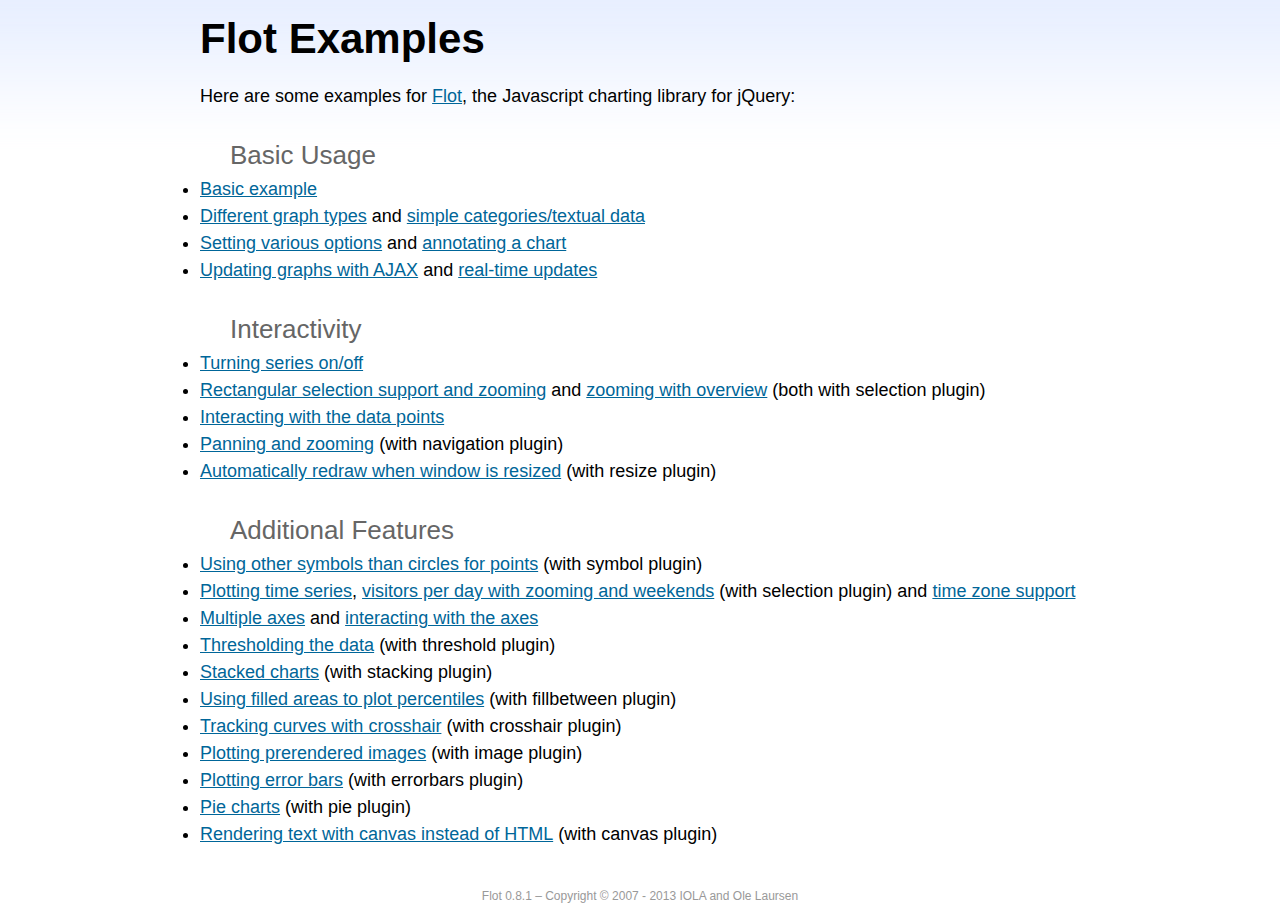
<file: sorting/static/scripts/libs/flot/examples/index.html>
<!DOCTYPE html PUBLIC "-//W3C//DTD HTML 4.01//EN" "http://www.w3.org/TR/html4/strict.dtd">
<html>
<head>
	<meta http-equiv="Content-Type" content="text/html; charset=utf-8">
	<title>Flot Examples</title>
	<link href="examples.css" rel="stylesheet" type="text/css">
	<style>

	h3 {
		margin-top: 30px;
		margin-bottom: 5px;
	}

	</style>
	<script language="javascript" type="text/javascript" src="../jquery.js"></script>
	<script language="javascript" type="text/javascript" src="../jquery.flot.js"></script>
	<script type="text/javascript">

	$(function() {

		// Add the Flot version string to the footer

		$("#footer").prepend("Flot " + $.plot.version + " &ndash; ");
	});

	</script>
</head>
<body>

	<div id="header">
		<h2>Flot Examples</h2>
	</div>

	<div id="content">

		<p>Here are some examples for <a href="http://www.flotcharts.org">Flot</a>, the Javascript charting library for jQuery:</p>

		<h3>Basic Usage</h3>

		<ul>
			<li><a href="basic-usage/index.html">Basic example</a></li>
			<li><a href="series-types/index.html">Different graph types</a> and <a href="categories/index.html">simple categories/textual data</a></li>
			<li><a href="basic-options/index.html">Setting various options</a> and <a href="annotating/index.html">annotating a chart</a></li>
			<li><a href="ajax/index.html">Updating graphs with AJAX</a> and <a href="realtime/index.html">real-time updates</a></li>
		</ul>

		<h3>Interactivity</h3>

		<ul>
			<li><a href="series-toggle/index.html">Turning series on/off</a></li>
			<li><a href="selection/index.html">Rectangular selection support and zooming</a> and <a href="zooming/index.html">zooming with overview</a> (both with selection plugin)</li>
			<li><a href="interacting/index.html">Interacting with the data points</a></li>
			<li><a href="navigate/index.html">Panning and zooming</a> (with navigation plugin)</li>
			<li><a href="resize/index.html">Automatically redraw when window is resized</a> (with resize plugin)</li>
		</ul>

		<h3>Additional Features</h3>

		<ul>
			<li><a href="symbols/index.html">Using other symbols than circles for points</a> (with symbol plugin)</li>
			<li><a href="axes-time/index.html">Plotting time series</a>, <a href="visitors/index.html">visitors per day with zooming and weekends</a> (with selection plugin) and <a href="axes-time-zones/index.html">time zone support</a></li>
			<li><a href="axes-multiple/index.html">Multiple axes</a> and <a href="axes-interacting/index.html">interacting with the axes</a></li>
			<li><a href="threshold/index.html">Thresholding the data</a> (with threshold plugin)</li>
			<li><a href="stacking/index.html">Stacked charts</a> (with stacking plugin)</li>
			<li><a href="percentiles/index.html">Using filled areas to plot percentiles</a> (with fillbetween plugin)</li>
			<li><a href="tracking/index.html">Tracking curves with crosshair</a> (with crosshair plugin)</li>
			<li><a href="image/index.html">Plotting prerendered images</a> (with image plugin)</li>
			<li><a href="series-errorbars/index.html">Plotting error bars</a> (with errorbars plugin)</li>
			<li><a href="series-pie/index.html">Pie charts</a> (with pie plugin)</li>
			<li><a href="canvas/index.html">Rendering text with canvas instead of HTML</a> (with canvas plugin)</li>
		</ul>

	</div>

	<div id="footer">
		Copyright &copy; 2007 - 2013 IOLA and Ole Laursen
	</div>

</body>
</html>
</file>
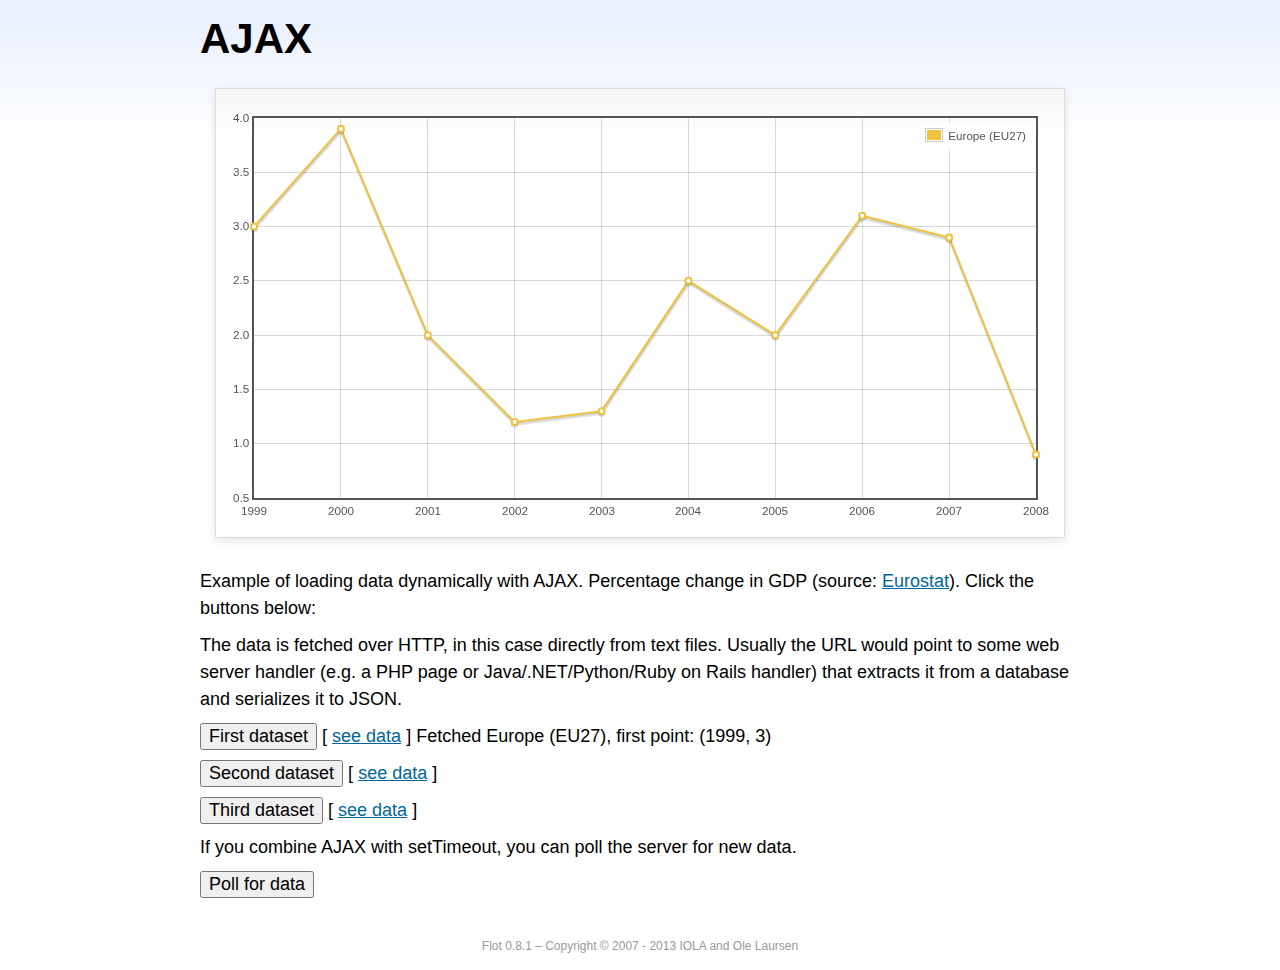
<file: sorting/static/scripts/libs/flot/examples/ajax/index.html>
<!DOCTYPE html PUBLIC "-//W3C//DTD HTML 4.01//EN" "http://www.w3.org/TR/html4/strict.dtd">
<html>
<head>
	<meta http-equiv="Content-Type" content="text/html; charset=utf-8">
	<title>Flot Examples: AJAX</title>
	<link href="../examples.css" rel="stylesheet" type="text/css">
	<!--[if lte IE 8]><script language="javascript" type="text/javascript" src="../../excanvas.min.js"></script><![endif]-->
	<script language="javascript" type="text/javascript" src="../../jquery.js"></script>
	<script language="javascript" type="text/javascript" src="../../jquery.flot.js"></script>
	<script type="text/javascript">

	$(function() {

		var options = {
			lines: {
				show: true
			},
			points: {
				show: true
			},
			xaxis: {
				tickDecimals: 0,
				tickSize: 1
			}
		};

		var data = [];

		$.plot("#placeholder", data, options);

		// Fetch one series, adding to what we already have

		var alreadyFetched = {};

		$("button.fetchSeries").click(function () {

			var button = $(this);

			// Find the URL in the link right next to us, then fetch the data

			var dataurl = button.siblings("a").attr("href");

			function onDataReceived(series) {

				// Extract the first coordinate pair; jQuery has parsed it, so
				// the data is now just an ordinary JavaScript object

				var firstcoordinate = "(" + series.data[0][0] + ", " + series.data[0][1] + ")";
				button.siblings("span").text("Fetched " + series.label + ", first point: " + firstcoordinate);

				// Push the new data onto our existing data array

				if (!alreadyFetched[series.label]) {
					alreadyFetched[series.label] = true;
					data.push(series);
				}

				$.plot("#placeholder", data, options);
			}

			$.ajax({
				url: dataurl,
				type: "GET",
				dataType: "json",
				success: onDataReceived
			});
		});

		// Initiate a recurring data update

		$("button.dataUpdate").click(function () {

			data = [];
			alreadyFetched = {};

			$.plot("#placeholder", data, options);

			var iteration = 0;

			function fetchData() {

				++iteration;

				function onDataReceived(series) {

					// Load all the data in one pass; if we only got partial
					// data we could merge it with what we already have.

					data = [ series ];
					$.plot("#placeholder", data, options);
				}

				// Normally we call the same URL - a script connected to a
				// database - but in this case we only have static example
				// files, so we need to modify the URL.

				$.ajax({
					url: "data-eu-gdp-growth-" + iteration + ".json",
					type: "GET",
					dataType: "json",
					success: onDataReceived
				});

				if (iteration < 5) {
					setTimeout(fetchData, 1000);
				} else {
					data = [];
					alreadyFetched = {};
				}
			}

			setTimeout(fetchData, 1000);
		});

		// Load the first series by default, so we don't have an empty plot

		$("button.fetchSeries:first").click();

		// Add the Flot version string to the footer

		$("#footer").prepend("Flot " + $.plot.version + " &ndash; ");
	});

	</script>
</head>
<body>

	<div id="header">
		<h2>AJAX</h2>
	</div>

	<div id="content">

		<div class="demo-container">
			<div id="placeholder" class="demo-placeholder"></div>
		</div>

		<p>Example of loading data dynamically with AJAX. Percentage change in GDP (source: <a href="http://epp.eurostat.ec.europa.eu/tgm/table.do?tab=table&init=1&plugin=1&language=en&pcode=tsieb020">Eurostat</a>). Click the buttons below:</p>

		<p>The data is fetched over HTTP, in this case directly from text files. Usually the URL would point to some web server handler (e.g. a PHP page or Java/.NET/Python/Ruby on Rails handler) that extracts it from a database and serializes it to JSON.</p>

		<p>
			<button class="fetchSeries">First dataset</button>
			[ <a href="data-eu-gdp-growth.json">see data</a> ]
			<span></span>
		</p>

		<p>
			<button class="fetchSeries">Second dataset</button>
			[ <a href="data-japan-gdp-growth.json">see data</a> ]
			<span></span>
		</p>

		<p>
			<button class="fetchSeries">Third dataset</button>
			[ <a href="data-usa-gdp-growth.json">see data</a> ]
			<span></span>
		</p>

		<p>If you combine AJAX with setTimeout, you can poll the server for new data.</p>

		<p>
			<button class="dataUpdate">Poll for data</button>
		</p>

	</div>

	<div id="footer">
		Copyright &copy; 2007 - 2013 IOLA and Ole Laursen
	</div>

</body>
</html>
</file>
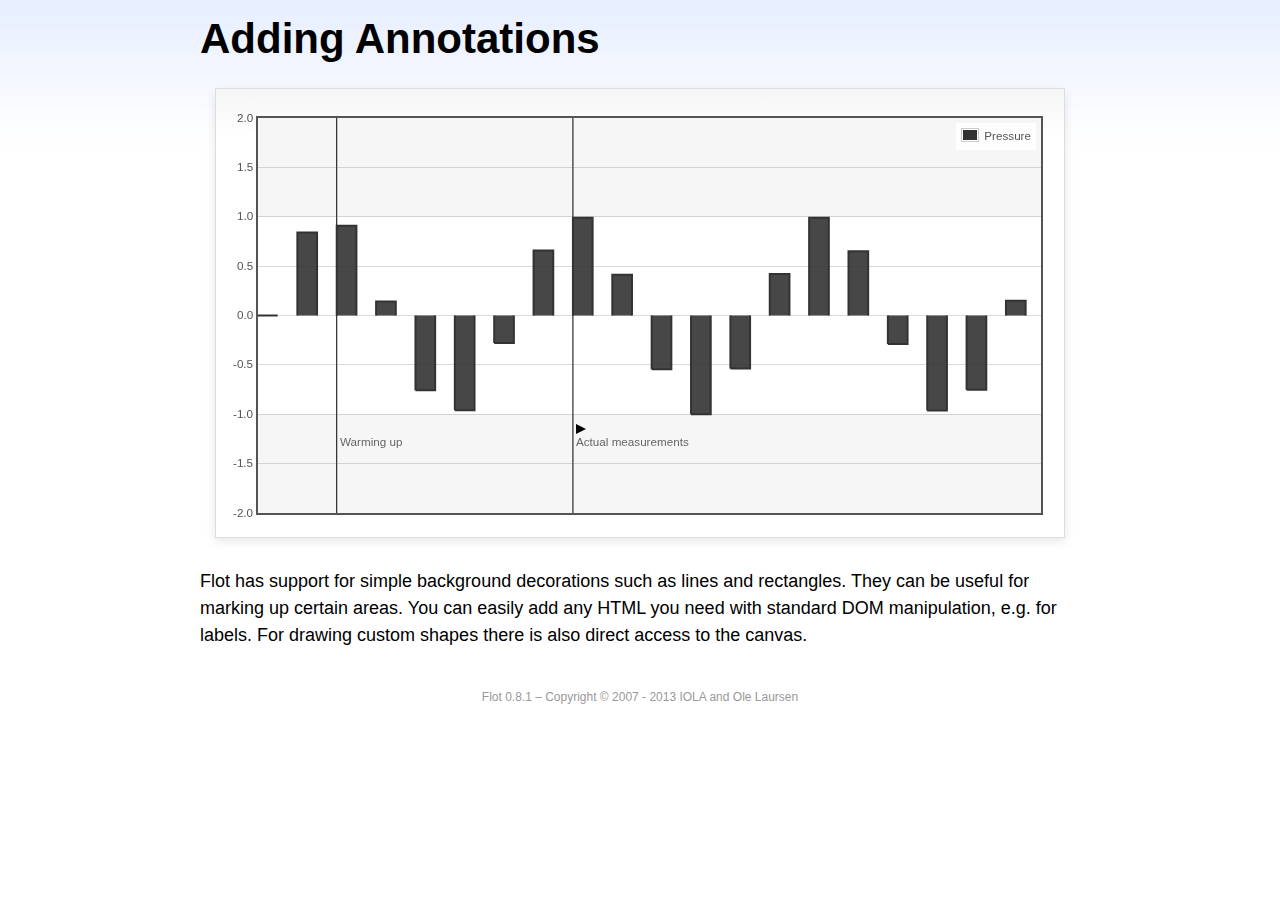
<file: sorting/static/scripts/libs/flot/examples/annotating/index.html>
<!DOCTYPE html PUBLIC "-//W3C//DTD HTML 4.01//EN" "http://www.w3.org/TR/html4/strict.dtd">
<html>
<head>
	<meta http-equiv="Content-Type" content="text/html; charset=utf-8">
	<title>Flot Examples: Adding Annotations</title>
	<link href="../examples.css" rel="stylesheet" type="text/css">
	<!--[if lte IE 8]><script language="javascript" type="text/javascript" src="../../excanvas.min.js"></script><![endif]-->
	<script language="javascript" type="text/javascript" src="../../jquery.js"></script>
	<script language="javascript" type="text/javascript" src="../../jquery.flot.js"></script>
	<script type="text/javascript">

	$(function() {

		var d1 = [];
		for (var i = 0; i < 20; ++i) {
			d1.push([i, Math.sin(i)]);
		}

		var data = [{ data: d1, label: "Pressure", color: "#333" }];

		var markings = [
			{ color: "#f6f6f6", yaxis: { from: 1 } },
			{ color: "#f6f6f6", yaxis: { to: -1 } },
			{ color: "#000", lineWidth: 1, xaxis: { from: 2, to: 2 } },
			{ color: "#000", lineWidth: 1, xaxis: { from: 8, to: 8 } }
		];

		var placeholder = $("#placeholder");

		var plot = $.plot(placeholder, data, {
			bars: { show: true, barWidth: 0.5, fill: 0.9 },
			xaxis: { ticks: [], autoscaleMargin: 0.02 },
			yaxis: { min: -2, max: 2 },
			grid: { markings: markings }
		});

		var o = plot.pointOffset({ x: 2, y: -1.2});

		// Append it to the placeholder that Flot already uses for positioning

		placeholder.append("<div style='position:absolute;left:" + (o.left + 4) + "px;top:" + o.top + "px;color:#666;font-size:smaller'>Warming up</div>");

		o = plot.pointOffset({ x: 8, y: -1.2});
		placeholder.append("<div style='position:absolute;left:" + (o.left + 4) + "px;top:" + o.top + "px;color:#666;font-size:smaller'>Actual measurements</div>");

		// Draw a little arrow on top of the last label to demonstrate canvas
		// drawing

		var ctx = plot.getCanvas().getContext("2d");
		ctx.beginPath();
		o.left += 4;
		ctx.moveTo(o.left, o.top);
		ctx.lineTo(o.left, o.top - 10);
		ctx.lineTo(o.left + 10, o.top - 5);
		ctx.lineTo(o.left, o.top);
		ctx.fillStyle = "#000";
		ctx.fill();

		// Add the Flot version string to the footer

		$("#footer").prepend("Flot " + $.plot.version + " &ndash; ");
	});

	</script>
</head>
<body>

	<div id="header">
		<h2>Adding Annotations</h2>
	</div>

	<div id="content">

		<div class="demo-container">
			<div id="placeholder" class="demo-placeholder"></div>
		</div>

		<p>Flot has support for simple background decorations such as lines and rectangles. They can be useful for marking up certain areas. You can easily add any HTML you need with standard DOM manipulation, e.g. for labels. For drawing custom shapes there is also direct access to the canvas.</p>

	</div>

	<div id="footer">
		Copyright &copy; 2007 - 2013 IOLA and Ole Laursen
	</div>

</body>
</html>
</file>
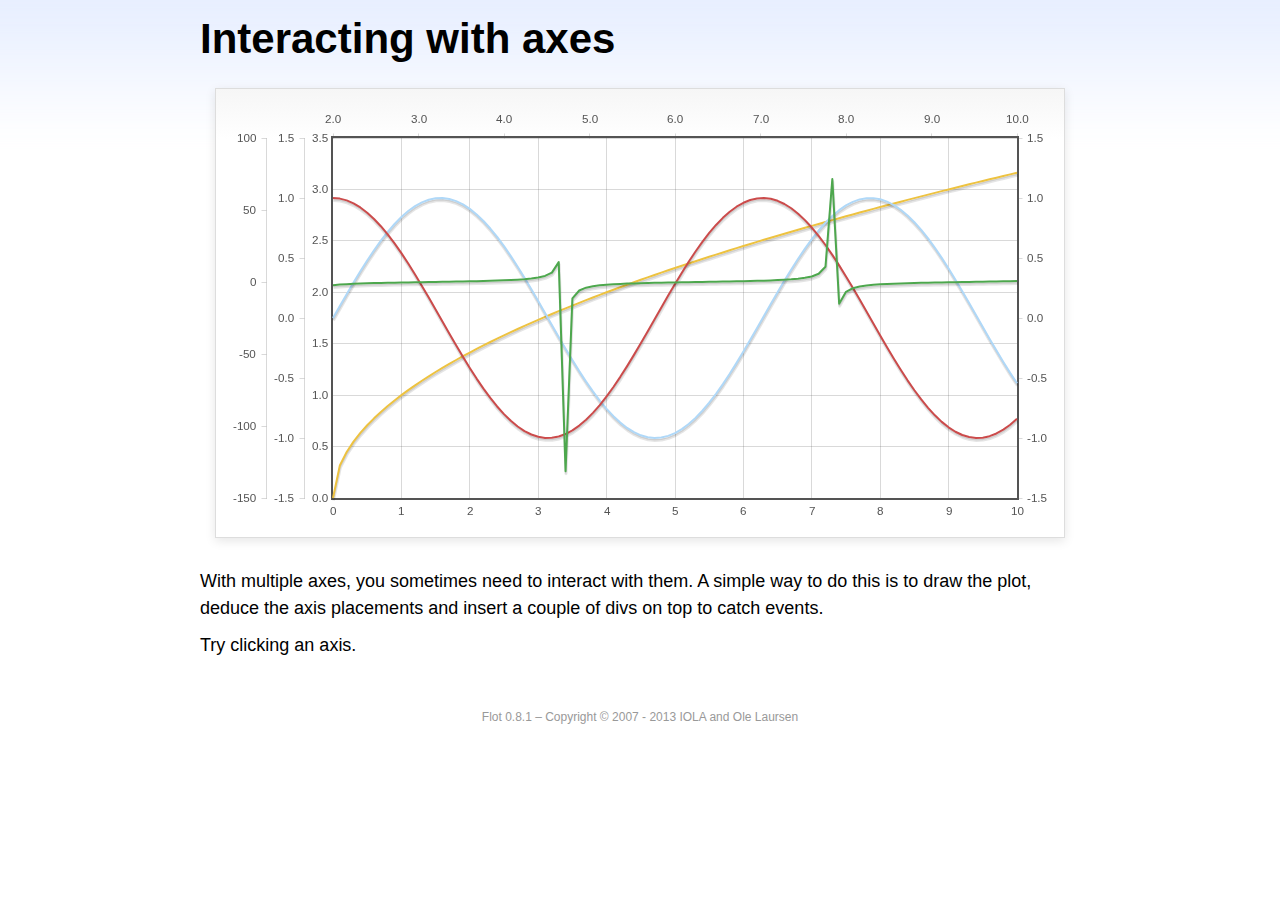
<file: sorting/static/scripts/libs/flot/examples/axes-interacting/index.html>
<!DOCTYPE html PUBLIC "-//W3C//DTD HTML 4.01//EN" "http://www.w3.org/TR/html4/strict.dtd">
<html>
<head>
	<meta http-equiv="Content-Type" content="text/html; charset=utf-8">
	<title>Flot Examples: Interacting with axes</title>
	<link href="../examples.css" rel="stylesheet" type="text/css">
	<!--[if lte IE 8]><script language="javascript" type="text/javascript" src="../../excanvas.min.js"></script><![endif]-->
	<script language="javascript" type="text/javascript" src="../../jquery.js"></script>
	<script language="javascript" type="text/javascript" src="../../jquery.flot.js"></script>
	<script type="text/javascript">

	$(function() {

		function generate(start, end, fn) {
			var res = [];
			for (var i = 0; i <= 100; ++i) {
				var x = start + i / 100 * (end - start);
				res.push([x, fn(x)]);
			}
			return res;
		}

		var data = [
			{ data: generate(0, 10, function (x) { return Math.sqrt(x);}), xaxis: 1, yaxis:1 },
			{ data: generate(0, 10, function (x) { return Math.sin(x);}), xaxis: 1, yaxis:2 },
			{ data: generate(0, 10, function (x) { return Math.cos(x);}), xaxis: 1, yaxis:3 },
			{ data: generate(2, 10, function (x) { return Math.tan(x);}), xaxis: 2, yaxis: 4 }
		];

		var plot = $.plot("#placeholder", data, {
			xaxes: [
				{ position: 'bottom' },
				{ position: 'top'}
			],
			yaxes: [
				{ position: 'left' },
				{ position: 'left' },
				{ position: 'right' },
				{ position: 'left' }
			]
		});

		// Create a div for each axis

		$.each(plot.getAxes(), function (i, axis) {
			if (!axis.show)
				return;

			var box = axis.box;

			$("<div class='axisTarget' style='position:absolute; left:" + box.left + "px; top:" + box.top + "px; width:" + box.width +  "px; height:" + box.height + "px'></div>")
				.data("axis.direction", axis.direction)
				.data("axis.n", axis.n)
				.css({ backgroundColor: "#f00", opacity: 0, cursor: "pointer" })
				.appendTo(plot.getPlaceholder())
				.hover(
					function () { $(this).css({ opacity: 0.10 }) },
					function () { $(this).css({ opacity: 0 }) }
				)
				.click(function () {
					$("#click").text("You clicked the " + axis.direction + axis.n + "axis!")
				});
		});

		// Add the Flot version string to the footer

		$("#footer").prepend("Flot " + $.plot.version + " &ndash; ");
	});

	</script>
</head>
<body>

	<div id="header">
		<h2>Interacting with axes</h2>
	</div>

	<div id="content">

		<div class="demo-container">
			<div id="placeholder" class="demo-placeholder"></div>
		</div>

		<p>With multiple axes, you sometimes need to interact with them. A simple way to do this is to draw the plot, deduce the axis placements and insert a couple of divs on top to catch events.</p>

		<p>Try clicking an axis.</p>

		<p id="click"></p>

	</div>

	<div id="footer">
		Copyright &copy; 2007 - 2013 IOLA and Ole Laursen
	</div>

</body>
</html>
</file>
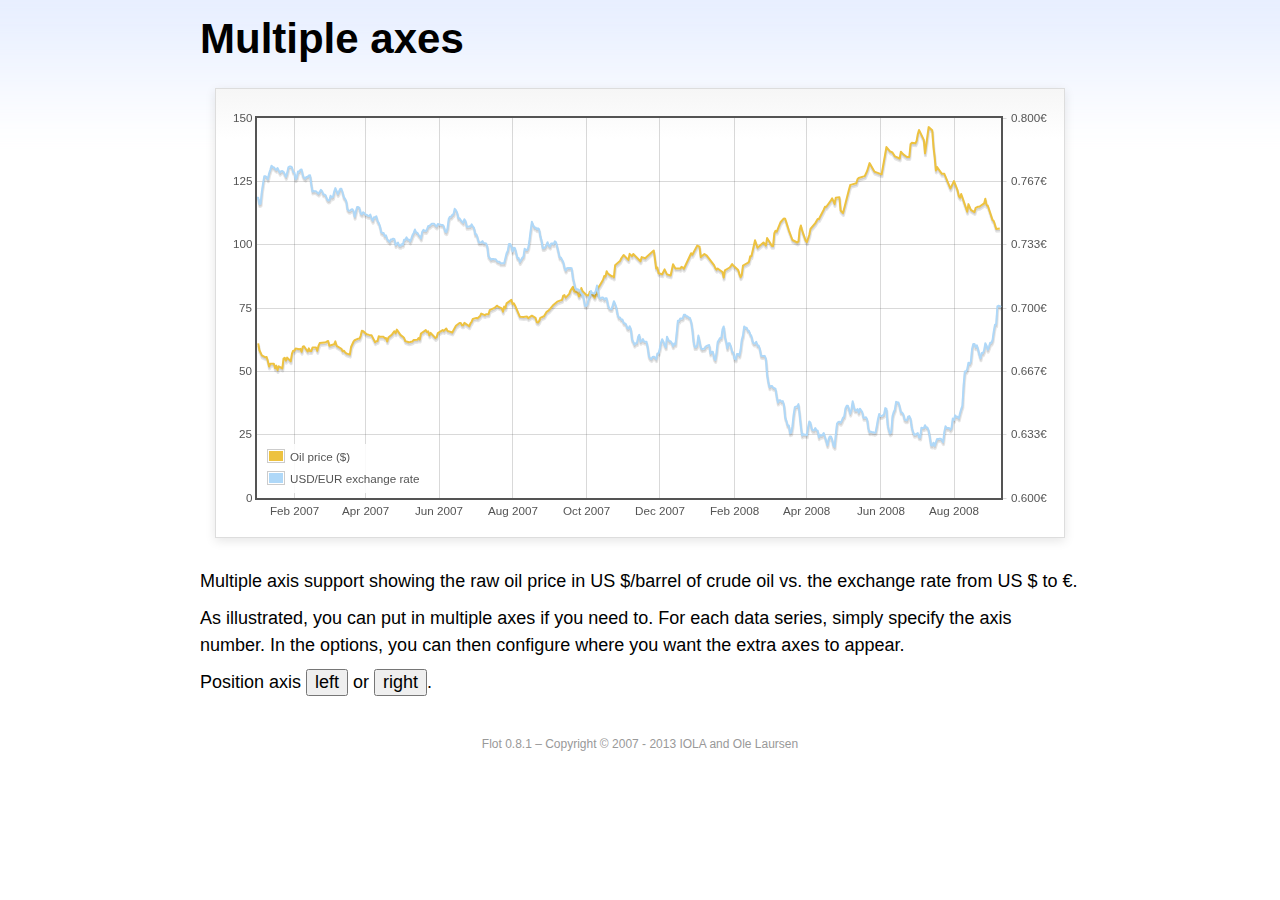
<file: sorting/static/scripts/libs/flot/examples/axes-multiple/index.html>
<!DOCTYPE html PUBLIC "-//W3C//DTD HTML 4.01//EN" "http://www.w3.org/TR/html4/strict.dtd">
<html>
<head>
	<meta http-equiv="Content-Type" content="text/html; charset=utf-8">
	<title>Flot Examples: Multiple Axes</title>
	<link href="../examples.css" rel="stylesheet" type="text/css">
	<!--[if lte IE 8]><script language="javascript" type="text/javascript" src="../../excanvas.min.js"></script><![endif]-->
	<script language="javascript" type="text/javascript" src="../../jquery.js"></script>
	<script language="javascript" type="text/javascript" src="../../jquery.flot.js"></script>
	<script language="javascript" type="text/javascript" src="../../jquery.flot.time.js"></script>
	<script type="text/javascript">

	$(function() {

		var oilprices = [[1167692400000,61.05], [1167778800000,58.32], [1167865200000,57.35], [1167951600000,56.31], [1168210800000,55.55], [1168297200000,55.64], [1168383600000,54.02], [1168470000000,51.88], [1168556400000,52.99], [1168815600000,52.99], [1168902000000,51.21], [1168988400000,52.24], [1169074800000,50.48], [1169161200000,51.99], [1169420400000,51.13], [1169506800000,55.04], [1169593200000,55.37], [1169679600000,54.23], [1169766000000,55.42], [1170025200000,54.01], [1170111600000,56.97], [1170198000000,58.14], [1170284400000,58.14], [1170370800000,59.02], [1170630000000,58.74], [1170716400000,58.88], [1170802800000,57.71], [1170889200000,59.71], [1170975600000,59.89], [1171234800000,57.81], [1171321200000,59.06], [1171407600000,58.00], [1171494000000,57.99], [1171580400000,59.39], [1171839600000,59.39], [1171926000000,58.07], [1172012400000,60.07], [1172098800000,61.14], [1172444400000,61.39], [1172530800000,61.46], [1172617200000,61.79], [1172703600000,62.00], [1172790000000,60.07], [1173135600000,60.69], [1173222000000,61.82], [1173308400000,60.05], [1173654000000,58.91], [1173740400000,57.93], [1173826800000,58.16], [1173913200000,57.55], [1173999600000,57.11], [1174258800000,56.59], [1174345200000,59.61], [1174518000000,61.69], [1174604400000,62.28], [1174860000000,62.91], [1174946400000,62.93], [1175032800000,64.03], [1175119200000,66.03], [1175205600000,65.87], [1175464800000,64.64], [1175637600000,64.38], [1175724000000,64.28], [1175810400000,64.28], [1176069600000,61.51], [1176156000000,61.89], [1176242400000,62.01], [1176328800000,63.85], [1176415200000,63.63], [1176674400000,63.61], [1176760800000,63.10], [1176847200000,63.13], [1176933600000,61.83], [1177020000000,63.38], [1177279200000,64.58], [1177452000000,65.84], [1177538400000,65.06], [1177624800000,66.46], [1177884000000,64.40], [1178056800000,63.68], [1178143200000,63.19], [1178229600000,61.93], [1178488800000,61.47], [1178575200000,61.55], [1178748000000,61.81], [1178834400000,62.37], [1179093600000,62.46], [1179180000000,63.17], [1179266400000,62.55], [1179352800000,64.94], [1179698400000,66.27], [1179784800000,65.50], [1179871200000,65.77], [1179957600000,64.18], [1180044000000,65.20], [1180389600000,63.15], [1180476000000,63.49], [1180562400000,65.08], [1180908000000,66.30], [1180994400000,65.96], [1181167200000,66.93], [1181253600000,65.98], [1181599200000,65.35], [1181685600000,66.26], [1181858400000,68.00], [1182117600000,69.09], [1182204000000,69.10], [1182290400000,68.19], [1182376800000,68.19], [1182463200000,69.14], [1182722400000,68.19], [1182808800000,67.77], [1182895200000,68.97], [1182981600000,69.57], [1183068000000,70.68], [1183327200000,71.09], [1183413600000,70.92], [1183586400000,71.81], [1183672800000,72.81], [1183932000000,72.19], [1184018400000,72.56], [1184191200000,72.50], [1184277600000,74.15], [1184623200000,75.05], [1184796000000,75.92], [1184882400000,75.57], [1185141600000,74.89], [1185228000000,73.56], [1185314400000,75.57], [1185400800000,74.95], [1185487200000,76.83], [1185832800000,78.21], [1185919200000,76.53], [1186005600000,76.86], [1186092000000,76.00], [1186437600000,71.59], [1186696800000,71.47], [1186956000000,71.62], [1187042400000,71.00], [1187301600000,71.98], [1187560800000,71.12], [1187647200000,69.47], [1187733600000,69.26], [1187820000000,69.83], [1187906400000,71.09], [1188165600000,71.73], [1188338400000,73.36], [1188511200000,74.04], [1188856800000,76.30], [1189116000000,77.49], [1189461600000,78.23], [1189548000000,79.91], [1189634400000,80.09], [1189720800000,79.10], [1189980000000,80.57], [1190066400000,81.93], [1190239200000,83.32], [1190325600000,81.62], [1190584800000,80.95], [1190671200000,79.53], [1190757600000,80.30], [1190844000000,82.88], [1190930400000,81.66], [1191189600000,80.24], [1191276000000,80.05], [1191362400000,79.94], [1191448800000,81.44], [1191535200000,81.22], [1191794400000,79.02], [1191880800000,80.26], [1191967200000,80.30], [1192053600000,83.08], [1192140000000,83.69], [1192399200000,86.13], [1192485600000,87.61], [1192572000000,87.40], [1192658400000,89.47], [1192744800000,88.60], [1193004000000,87.56], [1193090400000,87.56], [1193176800000,87.10], [1193263200000,91.86], [1193612400000,93.53], [1193698800000,94.53], [1193871600000,95.93], [1194217200000,93.98], [1194303600000,96.37], [1194476400000,95.46], [1194562800000,96.32], [1195081200000,93.43], [1195167600000,95.10], [1195426800000,94.64], [1195513200000,95.10], [1196031600000,97.70], [1196118000000,94.42], [1196204400000,90.62], [1196290800000,91.01], [1196377200000,88.71], [1196636400000,88.32], [1196809200000,90.23], [1196982000000,88.28], [1197241200000,87.86], [1197327600000,90.02], [1197414000000,92.25], [1197586800000,90.63], [1197846000000,90.63], [1197932400000,90.49], [1198018800000,91.24], [1198105200000,91.06], [1198191600000,90.49], [1198710000000,96.62], [1198796400000,96.00], [1199142000000,99.62], [1199314800000,99.18], [1199401200000,95.09], [1199660400000,96.33], [1199833200000,95.67], [1200351600000,91.90], [1200438000000,90.84], [1200524400000,90.13], [1200610800000,90.57], [1200956400000,89.21], [1201042800000,86.99], [1201129200000,89.85], [1201474800000,90.99], [1201561200000,91.64], [1201647600000,92.33], [1201734000000,91.75], [1202079600000,90.02], [1202166000000,88.41], [1202252400000,87.14], [1202338800000,88.11], [1202425200000,91.77], [1202770800000,92.78], [1202857200000,93.27], [1202943600000,95.46], [1203030000000,95.46], [1203289200000,101.74], [1203462000000,98.81], [1203894000000,100.88], [1204066800000,99.64], [1204153200000,102.59], [1204239600000,101.84], [1204498800000,99.52], [1204585200000,99.52], [1204671600000,104.52], [1204758000000,105.47], [1204844400000,105.15], [1205103600000,108.75], [1205276400000,109.92], [1205362800000,110.33], [1205449200000,110.21], [1205708400000,105.68], [1205967600000,101.84], [1206313200000,100.86], [1206399600000,101.22], [1206486000000,105.90], [1206572400000,107.58], [1206658800000,105.62], [1206914400000,101.58], [1207000800000,100.98], [1207173600000,103.83], [1207260000000,106.23], [1207605600000,108.50], [1207778400000,110.11], [1207864800000,110.14], [1208210400000,113.79], [1208296800000,114.93], [1208383200000,114.86], [1208728800000,117.48], [1208815200000,118.30], [1208988000000,116.06], [1209074400000,118.52], [1209333600000,118.75], [1209420000000,113.46], [1209592800000,112.52], [1210024800000,121.84], [1210111200000,123.53], [1210197600000,123.69], [1210543200000,124.23], [1210629600000,125.80], [1210716000000,126.29], [1211148000000,127.05], [1211320800000,129.07], [1211493600000,132.19], [1211839200000,128.85], [1212357600000,127.76], [1212703200000,138.54], [1212962400000,136.80], [1213135200000,136.38], [1213308000000,134.86], [1213653600000,134.01], [1213740000000,136.68], [1213912800000,135.65], [1214172000000,134.62], [1214258400000,134.62], [1214344800000,134.62], [1214431200000,139.64], [1214517600000,140.21], [1214776800000,140.00], [1214863200000,140.97], [1214949600000,143.57], [1215036000000,145.29], [1215381600000,141.37], [1215468000000,136.04], [1215727200000,146.40], [1215986400000,145.18], [1216072800000,138.74], [1216159200000,134.60], [1216245600000,129.29], [1216332000000,130.65], [1216677600000,127.95], [1216850400000,127.95], [1217282400000,122.19], [1217455200000,124.08], [1217541600000,125.10], [1217800800000,121.41], [1217887200000,119.17], [1217973600000,118.58], [1218060000000,120.02], [1218405600000,114.45], [1218492000000,113.01], [1218578400000,116.00], [1218751200000,113.77], [1219010400000,112.87], [1219096800000,114.53], [1219269600000,114.98], [1219356000000,114.98], [1219701600000,116.27], [1219788000000,118.15], [1219874400000,115.59], [1219960800000,115.46], [1220306400000,109.71], [1220392800000,109.35], [1220565600000,106.23], [1220824800000,106.34]];

		var exchangerates = [[1167606000000,0.7580], [1167692400000,0.7580], [1167778800000,0.75470], [1167865200000,0.75490], [1167951600000,0.76130], [1168038000000,0.76550], [1168124400000,0.76930], [1168210800000,0.76940], [1168297200000,0.76880], [1168383600000,0.76780], [1168470000000,0.77080], [1168556400000,0.77270], [1168642800000,0.77490], [1168729200000,0.77410], [1168815600000,0.77410], [1168902000000,0.77320], [1168988400000,0.77270], [1169074800000,0.77370], [1169161200000,0.77240], [1169247600000,0.77120], [1169334000000,0.7720], [1169420400000,0.77210], [1169506800000,0.77170], [1169593200000,0.77040], [1169679600000,0.7690], [1169766000000,0.77110], [1169852400000,0.7740], [1169938800000,0.77450], [1170025200000,0.77450], [1170111600000,0.7740], [1170198000000,0.77160], [1170284400000,0.77130], [1170370800000,0.76780], [1170457200000,0.76880], [1170543600000,0.77180], [1170630000000,0.77180], [1170716400000,0.77280], [1170802800000,0.77290], [1170889200000,0.76980], [1170975600000,0.76850], [1171062000000,0.76810], [1171148400000,0.7690], [1171234800000,0.7690], [1171321200000,0.76980], [1171407600000,0.76990], [1171494000000,0.76510], [1171580400000,0.76130], [1171666800000,0.76160], [1171753200000,0.76140], [1171839600000,0.76140], [1171926000000,0.76070], [1172012400000,0.76020], [1172098800000,0.76110], [1172185200000,0.76220], [1172271600000,0.76150], [1172358000000,0.75980], [1172444400000,0.75980], [1172530800000,0.75920], [1172617200000,0.75730], [1172703600000,0.75660], [1172790000000,0.75670], [1172876400000,0.75910], [1172962800000,0.75820], [1173049200000,0.75850], [1173135600000,0.76130], [1173222000000,0.76310], [1173308400000,0.76150], [1173394800000,0.760], [1173481200000,0.76130], [1173567600000,0.76270], [1173654000000,0.76270], [1173740400000,0.76080], [1173826800000,0.75830], [1173913200000,0.75750], [1173999600000,0.75620], [1174086000000,0.7520], [1174172400000,0.75120], [1174258800000,0.75120], [1174345200000,0.75170], [1174431600000,0.7520], [1174518000000,0.75110], [1174604400000,0.7480], [1174690800000,0.75090], [1174777200000,0.75310], [1174860000000,0.75310], [1174946400000,0.75270], [1175032800000,0.74980], [1175119200000,0.74930], [1175205600000,0.75040], [1175292000000,0.750], [1175378400000,0.74910], [1175464800000,0.74910], [1175551200000,0.74850], [1175637600000,0.74840], [1175724000000,0.74920], [1175810400000,0.74710], [1175896800000,0.74590], [1175983200000,0.74770], [1176069600000,0.74770], [1176156000000,0.74830], [1176242400000,0.74580], [1176328800000,0.74480], [1176415200000,0.7430], [1176501600000,0.73990], [1176588000000,0.73950], [1176674400000,0.73950], [1176760800000,0.73780], [1176847200000,0.73820], [1176933600000,0.73620], [1177020000000,0.73550], [1177106400000,0.73480], [1177192800000,0.73610], [1177279200000,0.73610], [1177365600000,0.73650], [1177452000000,0.73620], [1177538400000,0.73310], [1177624800000,0.73390], [1177711200000,0.73440], [1177797600000,0.73270], [1177884000000,0.73270], [1177970400000,0.73360], [1178056800000,0.73330], [1178143200000,0.73590], [1178229600000,0.73590], [1178316000000,0.73720], [1178402400000,0.7360], [1178488800000,0.7360], [1178575200000,0.7350], [1178661600000,0.73650], [1178748000000,0.73840], [1178834400000,0.73950], [1178920800000,0.74130], [1179007200000,0.73970], [1179093600000,0.73960], [1179180000000,0.73850], [1179266400000,0.73780], [1179352800000,0.73660], [1179439200000,0.740], [1179525600000,0.74110], [1179612000000,0.74060], [1179698400000,0.74050], [1179784800000,0.74140], [1179871200000,0.74310], [1179957600000,0.74310], [1180044000000,0.74380], [1180130400000,0.74430], [1180216800000,0.74430], [1180303200000,0.74430], [1180389600000,0.74340], [1180476000000,0.74290], [1180562400000,0.74420], [1180648800000,0.7440], [1180735200000,0.74390], [1180821600000,0.74370], [1180908000000,0.74370], [1180994400000,0.74290], [1181080800000,0.74030], [1181167200000,0.73990], [1181253600000,0.74180], [1181340000000,0.74680], [1181426400000,0.7480], [1181512800000,0.7480], [1181599200000,0.7490], [1181685600000,0.74940], [1181772000000,0.75220], [1181858400000,0.75150], [1181944800000,0.75020], [1182031200000,0.74720], [1182117600000,0.74720], [1182204000000,0.74620], [1182290400000,0.74550], [1182376800000,0.74490], [1182463200000,0.74670], [1182549600000,0.74580], [1182636000000,0.74270], [1182722400000,0.74270], [1182808800000,0.7430], [1182895200000,0.74290], [1182981600000,0.7440], [1183068000000,0.7430], [1183154400000,0.74220], [1183240800000,0.73880], [1183327200000,0.73880], [1183413600000,0.73690], [1183500000000,0.73450], [1183586400000,0.73450], [1183672800000,0.73450], [1183759200000,0.73520], [1183845600000,0.73410], [1183932000000,0.73410], [1184018400000,0.7340], [1184104800000,0.73240], [1184191200000,0.72720], [1184277600000,0.72640], [1184364000000,0.72550], [1184450400000,0.72580], [1184536800000,0.72580], [1184623200000,0.72560], [1184709600000,0.72570], [1184796000000,0.72470], [1184882400000,0.72430], [1184968800000,0.72440], [1185055200000,0.72350], [1185141600000,0.72350], [1185228000000,0.72350], [1185314400000,0.72350], [1185400800000,0.72620], [1185487200000,0.72880], [1185573600000,0.73010], [1185660000000,0.73370], [1185746400000,0.73370], [1185832800000,0.73240], [1185919200000,0.72970], [1186005600000,0.73170], [1186092000000,0.73150], [1186178400000,0.72880], [1186264800000,0.72630], [1186351200000,0.72630], [1186437600000,0.72420], [1186524000000,0.72530], [1186610400000,0.72640], [1186696800000,0.7270], [1186783200000,0.73120], [1186869600000,0.73050], [1186956000000,0.73050], [1187042400000,0.73180], [1187128800000,0.73580], [1187215200000,0.74090], [1187301600000,0.74540], [1187388000000,0.74370], [1187474400000,0.74240], [1187560800000,0.74240], [1187647200000,0.74150], [1187733600000,0.74190], [1187820000000,0.74140], [1187906400000,0.73770], [1187992800000,0.73550], [1188079200000,0.73150], [1188165600000,0.73150], [1188252000000,0.7320], [1188338400000,0.73320], [1188424800000,0.73460], [1188511200000,0.73280], [1188597600000,0.73230], [1188684000000,0.7340], [1188770400000,0.7340], [1188856800000,0.73360], [1188943200000,0.73510], [1189029600000,0.73460], [1189116000000,0.73210], [1189202400000,0.72940], [1189288800000,0.72660], [1189375200000,0.72660], [1189461600000,0.72540], [1189548000000,0.72420], [1189634400000,0.72130], [1189720800000,0.71970], [1189807200000,0.72090], [1189893600000,0.7210], [1189980000000,0.7210], [1190066400000,0.7210], [1190152800000,0.72090], [1190239200000,0.71590], [1190325600000,0.71330], [1190412000000,0.71050], [1190498400000,0.70990], [1190584800000,0.70990], [1190671200000,0.70930], [1190757600000,0.70930], [1190844000000,0.70760], [1190930400000,0.7070], [1191016800000,0.70490], [1191103200000,0.70120], [1191189600000,0.70110], [1191276000000,0.70190], [1191362400000,0.70460], [1191448800000,0.70630], [1191535200000,0.70890], [1191621600000,0.70770], [1191708000000,0.70770], [1191794400000,0.70770], [1191880800000,0.70910], [1191967200000,0.71180], [1192053600000,0.70790], [1192140000000,0.70530], [1192226400000,0.7050], [1192312800000,0.70550], [1192399200000,0.70550], [1192485600000,0.70450], [1192572000000,0.70510], [1192658400000,0.70510], [1192744800000,0.70170], [1192831200000,0.70], [1192917600000,0.69950], [1193004000000,0.69940], [1193090400000,0.70140], [1193176800000,0.70360], [1193263200000,0.70210], [1193349600000,0.70020], [1193436000000,0.69670], [1193522400000,0.6950], [1193612400000,0.6950], [1193698800000,0.69390], [1193785200000,0.6940], [1193871600000,0.69220], [1193958000000,0.69190], [1194044400000,0.69140], [1194130800000,0.68940], [1194217200000,0.68910], [1194303600000,0.69040], [1194390000000,0.6890], [1194476400000,0.68340], [1194562800000,0.68230], [1194649200000,0.68070], [1194735600000,0.68150], [1194822000000,0.68150], [1194908400000,0.68470], [1194994800000,0.68590], [1195081200000,0.68220], [1195167600000,0.68270], [1195254000000,0.68370], [1195340400000,0.68230], [1195426800000,0.68220], [1195513200000,0.68220], [1195599600000,0.67920], [1195686000000,0.67460], [1195772400000,0.67350], [1195858800000,0.67310], [1195945200000,0.67420], [1196031600000,0.67440], [1196118000000,0.67390], [1196204400000,0.67310], [1196290800000,0.67610], [1196377200000,0.67610], [1196463600000,0.67850], [1196550000000,0.68180], [1196636400000,0.68360], [1196722800000,0.68230], [1196809200000,0.68050], [1196895600000,0.67930], [1196982000000,0.68490], [1197068400000,0.68330], [1197154800000,0.68250], [1197241200000,0.68250], [1197327600000,0.68160], [1197414000000,0.67990], [1197500400000,0.68130], [1197586800000,0.68090], [1197673200000,0.68680], [1197759600000,0.69330], [1197846000000,0.69330], [1197932400000,0.69450], [1198018800000,0.69440], [1198105200000,0.69460], [1198191600000,0.69640], [1198278000000,0.69650], [1198364400000,0.69560], [1198450800000,0.69560], [1198537200000,0.6950], [1198623600000,0.69480], [1198710000000,0.69280], [1198796400000,0.68870], [1198882800000,0.68240], [1198969200000,0.67940], [1199055600000,0.67940], [1199142000000,0.68030], [1199228400000,0.68550], [1199314800000,0.68240], [1199401200000,0.67910], [1199487600000,0.67830], [1199574000000,0.67850], [1199660400000,0.67850], [1199746800000,0.67970], [1199833200000,0.680], [1199919600000,0.68030], [1200006000000,0.68050], [1200092400000,0.6760], [1200178800000,0.6770], [1200265200000,0.6770], [1200351600000,0.67360], [1200438000000,0.67260], [1200524400000,0.67640], [1200610800000,0.68210], [1200697200000,0.68310], [1200783600000,0.68420], [1200870000000,0.68420], [1200956400000,0.68870], [1201042800000,0.69030], [1201129200000,0.68480], [1201215600000,0.68240], [1201302000000,0.67880], [1201388400000,0.68140], [1201474800000,0.68140], [1201561200000,0.67970], [1201647600000,0.67690], [1201734000000,0.67650], [1201820400000,0.67330], [1201906800000,0.67290], [1201993200000,0.67580], [1202079600000,0.67580], [1202166000000,0.6750], [1202252400000,0.6780], [1202338800000,0.68330], [1202425200000,0.68560], [1202511600000,0.69030], [1202598000000,0.68960], [1202684400000,0.68960], [1202770800000,0.68820], [1202857200000,0.68790], [1202943600000,0.68620], [1203030000000,0.68520], [1203116400000,0.68230], [1203202800000,0.68130], [1203289200000,0.68130], [1203375600000,0.68220], [1203462000000,0.68020], [1203548400000,0.68020], [1203634800000,0.67840], [1203721200000,0.67480], [1203807600000,0.67470], [1203894000000,0.67470], [1203980400000,0.67480], [1204066800000,0.67330], [1204153200000,0.6650], [1204239600000,0.66110], [1204326000000,0.65830], [1204412400000,0.6590], [1204498800000,0.6590], [1204585200000,0.65810], [1204671600000,0.65780], [1204758000000,0.65740], [1204844400000,0.65320], [1204930800000,0.65020], [1205017200000,0.65140], [1205103600000,0.65140], [1205190000000,0.65070], [1205276400000,0.6510], [1205362800000,0.64890], [1205449200000,0.64240], [1205535600000,0.64060], [1205622000000,0.63820], [1205708400000,0.63820], [1205794800000,0.63410], [1205881200000,0.63440], [1205967600000,0.63780], [1206054000000,0.64390], [1206140400000,0.64780], [1206226800000,0.64810], [1206313200000,0.64810], [1206399600000,0.64940], [1206486000000,0.64380], [1206572400000,0.63770], [1206658800000,0.63290], [1206745200000,0.63360], [1206831600000,0.63330], [1206914400000,0.63330], [1207000800000,0.6330], [1207087200000,0.63710], [1207173600000,0.64030], [1207260000000,0.63960], [1207346400000,0.63640], [1207432800000,0.63560], [1207519200000,0.63560], [1207605600000,0.63680], [1207692000000,0.63570], [1207778400000,0.63540], [1207864800000,0.6320], [1207951200000,0.63320], [1208037600000,0.63280], [1208124000000,0.63310], [1208210400000,0.63420], [1208296800000,0.63210], [1208383200000,0.63020], [1208469600000,0.62780], [1208556000000,0.63080], [1208642400000,0.63240], [1208728800000,0.63240], [1208815200000,0.63070], [1208901600000,0.62770], [1208988000000,0.62690], [1209074400000,0.63350], [1209160800000,0.63920], [1209247200000,0.640], [1209333600000,0.64010], [1209420000000,0.63960], [1209506400000,0.64070], [1209592800000,0.64230], [1209679200000,0.64290], [1209765600000,0.64720], [1209852000000,0.64850], [1209938400000,0.64860], [1210024800000,0.64670], [1210111200000,0.64440], [1210197600000,0.64670], [1210284000000,0.65090], [1210370400000,0.64780], [1210456800000,0.64610], [1210543200000,0.64610], [1210629600000,0.64680], [1210716000000,0.64490], [1210802400000,0.6470], [1210888800000,0.64610], [1210975200000,0.64520], [1211061600000,0.64220], [1211148000000,0.64220], [1211234400000,0.64250], [1211320800000,0.64140], [1211407200000,0.63660], [1211493600000,0.63460], [1211580000000,0.6350], [1211666400000,0.63460], [1211752800000,0.63460], [1211839200000,0.63430], [1211925600000,0.63460], [1212012000000,0.63790], [1212098400000,0.64160], [1212184800000,0.64420], [1212271200000,0.64310], [1212357600000,0.64310], [1212444000000,0.64350], [1212530400000,0.6440], [1212616800000,0.64730], [1212703200000,0.64690], [1212789600000,0.63860], [1212876000000,0.63560], [1212962400000,0.6340], [1213048800000,0.63460], [1213135200000,0.6430], [1213221600000,0.64520], [1213308000000,0.64670], [1213394400000,0.65060], [1213480800000,0.65040], [1213567200000,0.65030], [1213653600000,0.64810], [1213740000000,0.64510], [1213826400000,0.6450], [1213912800000,0.64410], [1213999200000,0.64140], [1214085600000,0.64090], [1214172000000,0.64090], [1214258400000,0.64280], [1214344800000,0.64310], [1214431200000,0.64180], [1214517600000,0.63710], [1214604000000,0.63490], [1214690400000,0.63330], [1214776800000,0.63340], [1214863200000,0.63380], [1214949600000,0.63420], [1215036000000,0.6320], [1215122400000,0.63180], [1215208800000,0.6370], [1215295200000,0.63680], [1215381600000,0.63680], [1215468000000,0.63830], [1215554400000,0.63710], [1215640800000,0.63710], [1215727200000,0.63550], [1215813600000,0.6320], [1215900000000,0.62770], [1215986400000,0.62760], [1216072800000,0.62910], [1216159200000,0.62740], [1216245600000,0.62930], [1216332000000,0.63110], [1216418400000,0.6310], [1216504800000,0.63120], [1216591200000,0.63120], [1216677600000,0.63040], [1216764000000,0.62940], [1216850400000,0.63480], [1216936800000,0.63780], [1217023200000,0.63680], [1217109600000,0.63680], [1217196000000,0.63680], [1217282400000,0.6360], [1217368800000,0.6370], [1217455200000,0.64180], [1217541600000,0.64110], [1217628000000,0.64350], [1217714400000,0.64270], [1217800800000,0.64270], [1217887200000,0.64190], [1217973600000,0.64460], [1218060000000,0.64680], [1218146400000,0.64870], [1218232800000,0.65940], [1218319200000,0.66660], [1218405600000,0.66660], [1218492000000,0.66780], [1218578400000,0.67120], [1218664800000,0.67050], [1218751200000,0.67180], [1218837600000,0.67840], [1218924000000,0.68110], [1219010400000,0.68110], [1219096800000,0.67940], [1219183200000,0.68040], [1219269600000,0.67810], [1219356000000,0.67560], [1219442400000,0.67350], [1219528800000,0.67630], [1219615200000,0.67620], [1219701600000,0.67770], [1219788000000,0.68150], [1219874400000,0.68020], [1219960800000,0.6780], [1220047200000,0.67960], [1220133600000,0.68170], [1220220000000,0.68170], [1220306400000,0.68320], [1220392800000,0.68770], [1220479200000,0.69120], [1220565600000,0.69140], [1220652000000,0.70090], [1220738400000,0.70120], [1220824800000,0.7010], [1220911200000,0.70050]];

		function euroFormatter(v, axis) {
			return v.toFixed(axis.tickDecimals) + "€";
		}

		function doPlot(position) {
			$.plot("#placeholder", [
				{ data: oilprices, label: "Oil price ($)" },
				{ data: exchangerates, label: "USD/EUR exchange rate", yaxis: 2 }
			], {
				xaxes: [ { mode: "time" } ],
				yaxes: [ { min: 0 }, {
					// align if we are to the right
					alignTicksWithAxis: position == "right" ? 1 : null,
					position: position,
					tickFormatter: euroFormatter
				} ],
				legend: { position: "sw" }
			});
		}

		doPlot("right");

		$("button").click(function () {
			doPlot($(this).text());
		});

		// Add the Flot version string to the footer

		$("#footer").prepend("Flot " + $.plot.version + " &ndash; ");
	});

	</script>
</head>
<body>

	<div id="header">
		<h2>Multiple axes</h2>
	</div>

	<div id="content">

		<div class="demo-container">
			<div id="placeholder" class="demo-placeholder"></div>
		</div>

		<p>Multiple axis support showing the raw oil price in US $/barrel of crude oil vs. the exchange rate from US $ to €.</p>

		<p>As illustrated, you can put in multiple axes if you need to. For each data series, simply specify the axis number. In the options, you can then configure where you want the extra axes to appear.</p>

		<p>Position axis <button>left</button> or <button>right</button>.</p>

	</div>

	<div id="footer">
		Copyright &copy; 2007 - 2013 IOLA and Ole Laursen
	</div>

</body>
</html>
</file>
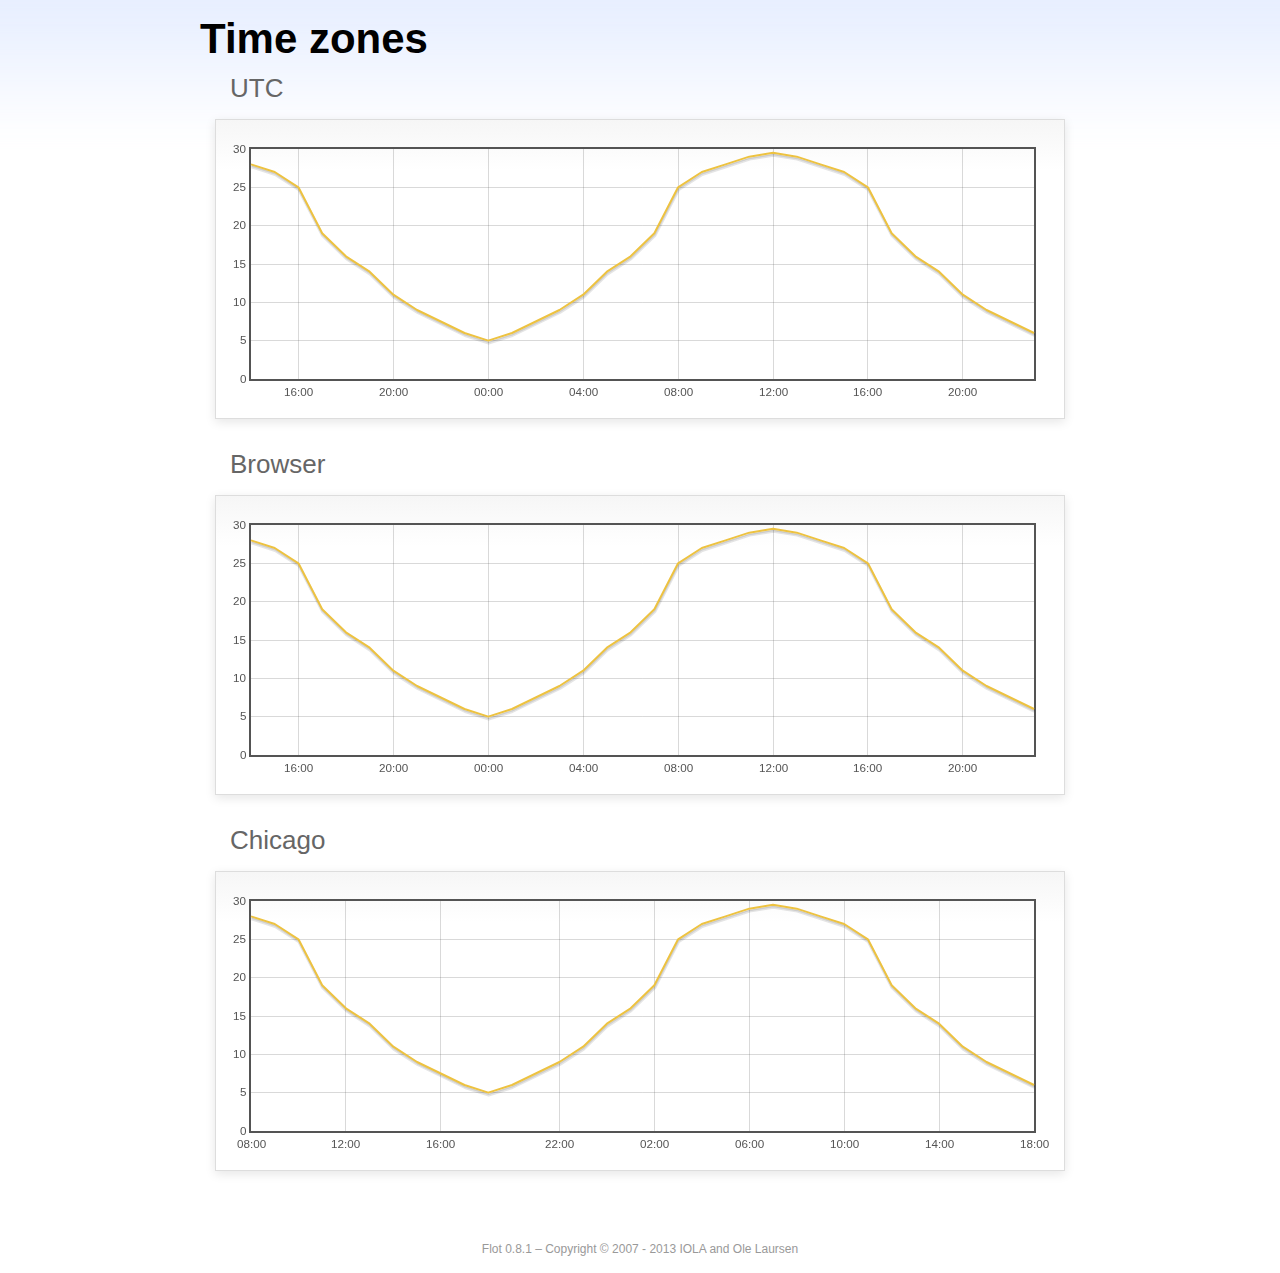
<file: sorting/static/scripts/libs/flot/examples/axes-time-zones/index.html>
<!DOCTYPE html PUBLIC "-//W3C//DTD HTML 4.01//EN" "http://www.w3.org/TR/html4/strict.dtd">
<html>
<head>
	<meta http-equiv="Content-Type" content="text/html; charset=utf-8">
	<title>Flot Examples: Time zones</title>
	<link href="../examples.css" rel="stylesheet" type="text/css">
	<!--[if lte IE 8]><script language="javascript" type="text/javascript" src="../../excanvas.min.js"></script><![endif]-->
	<script language="javascript" type="text/javascript" src="../../jquery.js"></script>
	<script language="javascript" type="text/javascript" src="../../jquery.flot.js"></script>
	<script language="javascript" type="text/javascript" src="../../jquery.flot.time.js"></script>
	<script language="javascript" type="text/javascript" src="date.js"></script>
	<script type="text/javascript">

	$(function() {

		timezoneJS.timezone.zoneFileBasePath = "tz";
		timezoneJS.timezone.defaultZoneFile = [];
		timezoneJS.timezone.init({async: false});

		var d = [
			[Date.UTC(2011, 2, 12, 14, 0, 0), 28],
			[Date.UTC(2011, 2, 12, 15, 0, 0), 27],
			[Date.UTC(2011, 2, 12, 16, 0, 0), 25],
			[Date.UTC(2011, 2, 12, 17, 0, 0), 19],
			[Date.UTC(2011, 2, 12, 18, 0, 0), 16],
			[Date.UTC(2011, 2, 12, 19, 0, 0), 14],
			[Date.UTC(2011, 2, 12, 20, 0, 0), 11],
			[Date.UTC(2011, 2, 12, 21, 0, 0), 9],
			[Date.UTC(2011, 2, 12, 22, 0, 0), 7.5],
			[Date.UTC(2011, 2, 12, 23, 0, 0), 6],
			[Date.UTC(2011, 2, 13, 0, 0, 0), 5],
			[Date.UTC(2011, 2, 13, 1, 0, 0), 6],
			[Date.UTC(2011, 2, 13, 2, 0, 0), 7.5],
			[Date.UTC(2011, 2, 13, 3, 0, 0), 9],
			[Date.UTC(2011, 2, 13, 4, 0, 0), 11],
			[Date.UTC(2011, 2, 13, 5, 0, 0), 14],
			[Date.UTC(2011, 2, 13, 6, 0, 0), 16],
			[Date.UTC(2011, 2, 13, 7, 0, 0), 19],
			[Date.UTC(2011, 2, 13, 8, 0, 0), 25],
			[Date.UTC(2011, 2, 13, 9, 0, 0), 27],
			[Date.UTC(2011, 2, 13, 10, 0, 0), 28],
			[Date.UTC(2011, 2, 13, 11, 0, 0), 29],
			[Date.UTC(2011, 2, 13, 12, 0, 0), 29.5],
			[Date.UTC(2011, 2, 13, 13, 0, 0), 29],
			[Date.UTC(2011, 2, 13, 14, 0, 0), 28],
			[Date.UTC(2011, 2, 13, 15, 0, 0), 27],
			[Date.UTC(2011, 2, 13, 16, 0, 0), 25],
			[Date.UTC(2011, 2, 13, 17, 0, 0), 19],
			[Date.UTC(2011, 2, 13, 18, 0, 0), 16],
			[Date.UTC(2011, 2, 13, 19, 0, 0), 14],
			[Date.UTC(2011, 2, 13, 20, 0, 0), 11],
			[Date.UTC(2011, 2, 13, 21, 0, 0), 9],
			[Date.UTC(2011, 2, 13, 22, 0, 0), 7.5],
			[Date.UTC(2011, 2, 13, 23, 0, 0), 6]
		];

		var plot = $.plot("#placeholderUTC", [d], {
			xaxis: {
				mode: "time"
			}
		});

		var plot = $.plot("#placeholderLocal", [d], {
			xaxis: {
				mode: "time",
				timezone: "browser"
			}
		});

		var plot = $.plot("#placeholderChicago", [d], {
			xaxis: {
				mode: "time",
				timezone: "America/Chicago"
			}
		});

		// Add the Flot version string to the footer

		$("#footer").prepend("Flot " + $.plot.version + " &ndash; ");
	});

	</script>
</head>
<body>

	<div id="header">
		<h2>Time zones</h2>
	</div>

	<div id="content">

		<h3>UTC</h3>
		<div class="demo-container" style="height: 300px;">
			<div id="placeholderUTC" class="demo-placeholder"></div>
		</div>

		<h3>Browser</h3>
		<div class="demo-container" style="height: 300px;">
			<div id="placeholderLocal" class="demo-placeholder"></div>
		</div>

		<h3>Chicago</h3>
		<div class="demo-container" style="height: 300px;">
			<div id="placeholderChicago" class="demo-placeholder"></div>
		</div>

	</div>

	<div id="footer">
		Copyright &copy; 2007 - 2013 IOLA and Ole Laursen
	</div>

</body>
</html>
</file>
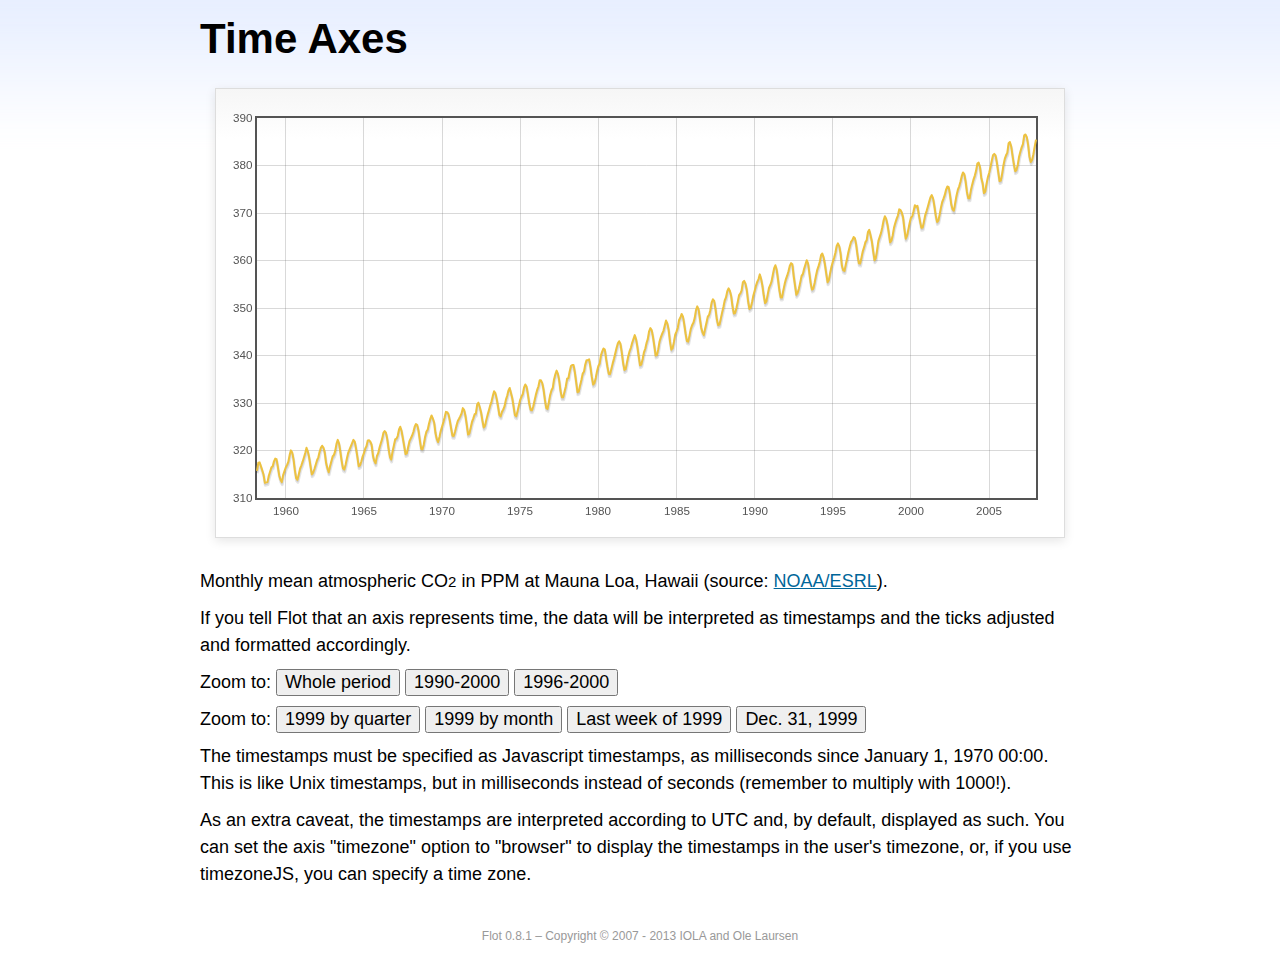
<file: sorting/static/scripts/libs/flot/examples/axes-time/index.html>
<!DOCTYPE html PUBLIC "-//W3C//DTD HTML 4.01//EN" "http://www.w3.org/TR/html4/strict.dtd">
<html>
<head>
	<meta http-equiv="Content-Type" content="text/html; charset=utf-8">
	<title>Flot Examples: Time Axes</title>
	<link href="../examples.css" rel="stylesheet" type="text/css">
	<!--[if lte IE 8]><script language="javascript" type="text/javascript" src="../../excanvas.min.js"></script><![endif]-->
	<script language="javascript" type="text/javascript" src="../../jquery.js"></script>
	<script language="javascript" type="text/javascript" src="../../jquery.flot.js"></script>
	<script language="javascript" type="text/javascript" src="../../jquery.flot.time.js"></script>
	<script type="text/javascript">

	$(function() {

		var d = [[-373597200000, 315.71], [-370918800000, 317.45], [-368326800000, 317.50], [-363056400000, 315.86], [-360378000000, 314.93], [-357699600000, 313.19], [-352429200000, 313.34], [-349837200000, 314.67], [-347158800000, 315.58], [-344480400000, 316.47], [-342061200000, 316.65], [-339382800000, 317.71], [-336790800000, 318.29], [-334112400000, 318.16], [-331520400000, 316.55], [-328842000000, 314.80], [-326163600000, 313.84], [-323571600000, 313.34], [-320893200000, 314.81], [-318301200000, 315.59], [-315622800000, 316.43], [-312944400000, 316.97], [-310438800000, 317.58], [-307760400000, 319.03], [-305168400000, 320.03], [-302490000000, 319.59], [-299898000000, 318.18], [-297219600000, 315.91], [-294541200000, 314.16], [-291949200000, 313.83], [-289270800000, 315.00], [-286678800000, 316.19], [-284000400000, 316.89], [-281322000000, 317.70], [-278902800000, 318.54], [-276224400000, 319.48], [-273632400000, 320.58], [-270954000000, 319.78], [-268362000000, 318.58], [-265683600000, 316.79], [-263005200000, 314.99], [-260413200000, 315.31], [-257734800000, 316.10], [-255142800000, 317.01], [-252464400000, 317.94], [-249786000000, 318.56], [-247366800000, 319.69], [-244688400000, 320.58], [-242096400000, 321.01], [-239418000000, 320.61], [-236826000000, 319.61], [-234147600000, 317.40], [-231469200000, 316.26], [-228877200000, 315.42], [-226198800000, 316.69], [-223606800000, 317.69], [-220928400000, 318.74], [-218250000000, 319.08], [-215830800000, 319.86], [-213152400000, 321.39], [-210560400000, 322.24], [-207882000000, 321.47], [-205290000000, 319.74], [-202611600000, 317.77], [-199933200000, 316.21], [-197341200000, 315.99], [-194662800000, 317.07], [-192070800000, 318.36], [-189392400000, 319.57], [-178938000000, 322.23], [-176259600000, 321.89], [-173667600000, 320.44], [-170989200000, 318.70], [-168310800000, 316.70], [-165718800000, 316.87], [-163040400000, 317.68], [-160448400000, 318.71], [-157770000000, 319.44], [-155091600000, 320.44], [-152672400000, 320.89], [-149994000000, 322.13], [-147402000000, 322.16], [-144723600000, 321.87], [-142131600000, 321.21], [-139453200000, 318.87], [-136774800000, 317.81], [-134182800000, 317.30], [-131504400000, 318.87], [-128912400000, 319.42], [-126234000000, 320.62], [-123555600000, 321.59], [-121136400000, 322.39], [-118458000000, 323.70], [-115866000000, 324.07], [-113187600000, 323.75], [-110595600000, 322.40], [-107917200000, 320.37], [-105238800000, 318.64], [-102646800000, 318.10], [-99968400000, 319.79], [-97376400000, 321.03], [-94698000000, 322.33], [-92019600000, 322.50], [-89600400000, 323.04], [-86922000000, 324.42], [-84330000000, 325.00], [-81651600000, 324.09], [-79059600000, 322.55], [-76381200000, 320.92], [-73702800000, 319.26], [-71110800000, 319.39], [-68432400000, 320.72], [-65840400000, 321.96], [-63162000000, 322.57], [-60483600000, 323.15], [-57978000000, 323.89], [-55299600000, 325.02], [-52707600000, 325.57], [-50029200000, 325.36], [-47437200000, 324.14], [-44758800000, 322.11], [-42080400000, 320.33], [-39488400000, 320.25], [-36810000000, 321.32], [-34218000000, 322.90], [-31539600000, 324.00], [-28861200000, 324.42], [-26442000000, 325.64], [-23763600000, 326.66], [-21171600000, 327.38], [-18493200000, 326.70], [-15901200000, 325.89], [-13222800000, 323.67], [-10544400000, 322.38], [-7952400000, 321.78], [-5274000000, 322.85], [-2682000000, 324.12], [-3600000, 325.06], [2674800000, 325.98], [5094000000, 326.93], [7772400000, 328.13], [10364400000, 328.07], [13042800000, 327.66], [15634800000, 326.35], [18313200000, 324.69], [20991600000, 323.10], [23583600000, 323.07], [26262000000, 324.01], [28854000000, 325.13], [31532400000, 326.17], [34210800000, 326.68], [36630000000, 327.18], [39308400000, 327.78], [41900400000, 328.92], [44578800000, 328.57], [47170800000, 327.37], [49849200000, 325.43], [52527600000, 323.36], [55119600000, 323.56], [57798000000, 324.80], [60390000000, 326.01], [63068400000, 326.77], [65746800000, 327.63], [68252400000, 327.75], [70930800000, 329.72], [73522800000, 330.07], [76201200000, 329.09], [78793200000, 328.05], [81471600000, 326.32], [84150000000, 324.84], [86742000000, 325.20], [89420400000, 326.50], [92012400000, 327.55], [94690800000, 328.54], [97369200000, 329.56], [99788400000, 330.30], [102466800000, 331.50], [105058800000, 332.48], [107737200000, 332.07], [110329200000, 330.87], [113007600000, 329.31], [115686000000, 327.51], [118278000000, 327.18], [120956400000, 328.16], [123548400000, 328.64], [126226800000, 329.35], [128905200000, 330.71], [131324400000, 331.48], [134002800000, 332.65], [136594800000, 333.16], [139273200000, 332.06], [141865200000, 330.99], [144543600000, 329.17], [147222000000, 327.41], [149814000000, 327.20], [152492400000, 328.33], [155084400000, 329.50], [157762800000, 330.68], [160441200000, 331.41], [162860400000, 331.85], [165538800000, 333.29], [168130800000, 333.91], [170809200000, 333.40], [173401200000, 331.78], [176079600000, 329.88], [178758000000, 328.57], [181350000000, 328.46], [184028400000, 329.26], [189298800000, 331.71], [191977200000, 332.76], [194482800000, 333.48], [197161200000, 334.78], [199753200000, 334.78], [202431600000, 334.17], [205023600000, 332.78], [207702000000, 330.64], [210380400000, 328.95], [212972400000, 328.77], [215650800000, 330.23], [218242800000, 331.69], [220921200000, 332.70], [223599600000, 333.24], [226018800000, 334.96], [228697200000, 336.04], [231289200000, 336.82], [233967600000, 336.13], [236559600000, 334.73], [239238000000, 332.52], [241916400000, 331.19], [244508400000, 331.19], [247186800000, 332.35], [249778800000, 333.47], [252457200000, 335.11], [255135600000, 335.26], [257554800000, 336.60], [260233200000, 337.77], [262825200000, 338.00], [265503600000, 337.99], [268095600000, 336.48], [270774000000, 334.37], [273452400000, 332.27], [276044400000, 332.41], [278722800000, 333.76], [281314800000, 334.83], [283993200000, 336.21], [286671600000, 336.64], [289090800000, 338.12], [291769200000, 339.02], [294361200000, 339.02], [297039600000, 339.20], [299631600000, 337.58], [302310000000, 335.55], [304988400000, 333.89], [307580400000, 334.14], [310258800000, 335.26], [312850800000, 336.71], [315529200000, 337.81], [318207600000, 338.29], [320713200000, 340.04], [323391600000, 340.86], [325980000000, 341.47], [328658400000, 341.26], [331250400000, 339.29], [333928800000, 337.60], [336607200000, 336.12], [339202800000, 336.08], [341881200000, 337.22], [344473200000, 338.34], [347151600000, 339.36], [349830000000, 340.51], [352249200000, 341.57], [354924000000, 342.56], [357516000000, 343.01], [360194400000, 342.47], [362786400000, 340.71], [365464800000, 338.52], [368143200000, 336.96], [370738800000, 337.13], [373417200000, 338.58], [376009200000, 339.89], [378687600000, 340.93], [381366000000, 341.69], [383785200000, 342.69], [389052000000, 344.30], [391730400000, 343.43], [394322400000, 341.88], [397000800000, 339.89], [399679200000, 337.95], [402274800000, 338.10], [404953200000, 339.27], [407545200000, 340.67], [410223600000, 341.42], [412902000000, 342.68], [415321200000, 343.46], [417996000000, 345.10], [420588000000, 345.76], [423266400000, 345.36], [425858400000, 343.91], [428536800000, 342.05], [431215200000, 340.00], [433810800000, 340.12], [436489200000, 341.33], [439081200000, 342.94], [441759600000, 343.87], [444438000000, 344.60], [446943600000, 345.20], [452210400000, 347.36], [454888800000, 346.74], [457480800000, 345.41], [460159200000, 343.01], [462837600000, 341.23], [465433200000, 341.52], [468111600000, 342.86], [470703600000, 344.41], [473382000000, 345.09], [476060400000, 345.89], [478479600000, 347.49], [481154400000, 348.00], [483746400000, 348.75], [486424800000, 348.19], [489016800000, 346.54], [491695200000, 344.63], [494373600000, 343.03], [496969200000, 342.92], [499647600000, 344.24], [502239600000, 345.62], [504918000000, 346.43], [507596400000, 346.94], [510015600000, 347.88], [512690400000, 349.57], [515282400000, 350.35], [517960800000, 349.72], [520552800000, 347.78], [523231200000, 345.86], [525909600000, 344.84], [528505200000, 344.32], [531183600000, 345.67], [533775600000, 346.88], [536454000000, 348.19], [539132400000, 348.55], [541551600000, 349.52], [544226400000, 351.12], [546818400000, 351.84], [549496800000, 351.49], [552088800000, 349.82], [554767200000, 347.63], [557445600000, 346.38], [560041200000, 346.49], [562719600000, 347.75], [565311600000, 349.03], [567990000000, 350.20], [570668400000, 351.61], [573174000000, 352.22], [575848800000, 353.53], [578440800000, 354.14], [581119200000, 353.62], [583711200000, 352.53], [586389600000, 350.41], [589068000000, 348.84], [591663600000, 348.94], [594342000000, 350.04], [596934000000, 351.29], [599612400000, 352.72], [602290800000, 353.10], [604710000000, 353.65], [607384800000, 355.43], [609976800000, 355.70], [612655200000, 355.11], [615247200000, 353.79], [617925600000, 351.42], [620604000000, 349.81], [623199600000, 350.11], [625878000000, 351.26], [628470000000, 352.63], [631148400000, 353.64], [633826800000, 354.72], [636246000000, 355.49], [638920800000, 356.09], [641512800000, 357.08], [644191200000, 356.11], [646783200000, 354.70], [649461600000, 352.68], [652140000000, 351.05], [654735600000, 351.36], [657414000000, 352.81], [660006000000, 354.22], [662684400000, 354.85], [665362800000, 355.66], [667782000000, 357.04], [670456800000, 358.40], [673048800000, 359.00], [675727200000, 357.99], [678319200000, 356.00], [680997600000, 353.78], [683676000000, 352.20], [686271600000, 352.22], [688950000000, 353.70], [691542000000, 354.98], [694220400000, 356.09], [696898800000, 356.85], [699404400000, 357.73], [702079200000, 358.91], [704671200000, 359.45], [707349600000, 359.19], [709941600000, 356.72], [712620000000, 354.79], [715298400000, 352.79], [717894000000, 353.20], [720572400000, 354.15], [723164400000, 355.39], [725842800000, 356.77], [728521200000, 357.17], [730940400000, 358.26], [733615200000, 359.16], [736207200000, 360.07], [738885600000, 359.41], [741477600000, 357.44], [744156000000, 355.30], [746834400000, 353.87], [749430000000, 354.04], [752108400000, 355.27], [754700400000, 356.70], [757378800000, 358.00], [760057200000, 358.81], [762476400000, 359.68], [765151200000, 361.13], [767743200000, 361.48], [770421600000, 360.60], [773013600000, 359.20], [775692000000, 357.23], [778370400000, 355.42], [780966000000, 355.89], [783644400000, 357.41], [786236400000, 358.74], [788914800000, 359.73], [791593200000, 360.61], [794012400000, 361.58], [796687200000, 363.05], [799279200000, 363.62], [801957600000, 363.03], [804549600000, 361.55], [807228000000, 358.94], [809906400000, 357.93], [812502000000, 357.80], [815180400000, 359.22], [817772400000, 360.44], [820450800000, 361.83], [823129200000, 362.95], [825634800000, 363.91], [828309600000, 364.28], [830901600000, 364.94], [833580000000, 364.70], [836172000000, 363.31], [838850400000, 361.15], [841528800000, 359.40], [844120800000, 359.34], [846802800000, 360.62], [849394800000, 361.96], [852073200000, 362.81], [854751600000, 363.87], [857170800000, 364.25], [859845600000, 366.02], [862437600000, 366.46], [865116000000, 365.32], [867708000000, 364.07], [870386400000, 361.95], [873064800000, 360.06], [875656800000, 360.49], [878338800000, 362.19], [880930800000, 364.12], [883609200000, 364.99], [886287600000, 365.82], [888706800000, 366.95], [891381600000, 368.42], [893973600000, 369.33], [896652000000, 368.78], [899244000000, 367.59], [901922400000, 365.84], [904600800000, 363.83], [907192800000, 364.18], [909874800000, 365.34], [912466800000, 366.93], [915145200000, 367.94], [917823600000, 368.82], [920242800000, 369.46], [922917600000, 370.77], [925509600000, 370.66], [928188000000, 370.10], [930780000000, 369.08], [933458400000, 366.66], [936136800000, 364.60], [938728800000, 365.17], [941410800000, 366.51], [944002800000, 367.89], [946681200000, 369.04], [949359600000, 369.35], [951865200000, 370.38], [954540000000, 371.63], [957132000000, 371.32], [959810400000, 371.53], [962402400000, 369.75], [965080800000, 368.23], [967759200000, 366.87], [970351200000, 366.94], [973033200000, 368.27], [975625200000, 369.64], [978303600000, 370.46], [980982000000, 371.44], [983401200000, 372.37], [986076000000, 373.33], [988668000000, 373.77], [991346400000, 373.09], [993938400000, 371.51], [996616800000, 369.55], [999295200000, 368.12], [1001887200000, 368.38], [1004569200000, 369.66], [1007161200000, 371.11], [1009839600000, 372.36], [1012518000000, 373.09], [1014937200000, 373.81], [1017612000000, 374.93], [1020204000000, 375.58], [1022882400000, 375.44], [1025474400000, 373.86], [1028152800000, 371.77], [1030831200000, 370.73], [1033423200000, 370.50], [1036105200000, 372.18], [1038697200000, 373.70], [1041375600000, 374.92], [1044054000000, 375.62], [1046473200000, 376.51], [1049148000000, 377.75], [1051740000000, 378.54], [1054418400000, 378.20], [1057010400000, 376.68], [1059688800000, 374.43], [1062367200000, 373.11], [1064959200000, 373.10], [1067641200000, 374.77], [1070233200000, 375.97], [1072911600000, 377.03], [1075590000000, 377.87], [1078095600000, 378.88], [1080770400000, 380.42], [1083362400000, 380.62], [1086040800000, 379.70], [1088632800000, 377.43], [1091311200000, 376.32], [1093989600000, 374.19], [1096581600000, 374.47], [1099263600000, 376.15], [1101855600000, 377.51], [1104534000000, 378.43], [1107212400000, 379.70], [1109631600000, 380.92], [1112306400000, 382.18], [1114898400000, 382.45], [1117576800000, 382.14], [1120168800000, 380.60], [1122847200000, 378.64], [1125525600000, 376.73], [1128117600000, 376.84], [1130799600000, 378.29], [1133391600000, 380.06], [1136070000000, 381.40], [1138748400000, 382.20], [1141167600000, 382.66], [1143842400000, 384.69], [1146434400000, 384.94], [1149112800000, 384.01], [1151704800000, 382.14], [1154383200000, 380.31], [1157061600000, 378.81], [1159653600000, 379.03], [1162335600000, 380.17], [1164927600000, 381.85], [1167606000000, 382.94], [1170284400000, 383.86], [1172703600000, 384.49], [1175378400000, 386.37], [1177970400000, 386.54], [1180648800000, 385.98], [1183240800000, 384.36], [1185919200000, 381.85], [1188597600000, 380.74], [1191189600000, 381.15], [1193871600000, 382.38], [1196463600000, 383.94], [1199142000000, 385.44]]; 

		$.plot("#placeholder", [d], {
			xaxis: { mode: "time" }
		});

		$("#whole").click(function () {
			$.plot("#placeholder", [d], {
				xaxis: { mode: "time" }
			});
		});

		$("#nineties").click(function () {
			$.plot("#placeholder", [d], {
				xaxis: {
					mode: "time",
					min: (new Date(1990, 0, 1)).getTime(),
					max: (new Date(2000, 0, 1)).getTime()
				}
			});
		});

		$("#latenineties").click(function () {
			$.plot("#placeholder", [d], {
				xaxis: {
					mode: "time",
					minTickSize: [1, "year"],
					min: (new Date(1996, 0, 1)).getTime(),
					max: (new Date(2000, 0, 1)).getTime()
				}
			});
		});

		$("#ninetyninequarters").click(function () {
			$.plot("#placeholder", [d], {
				xaxis: {
					mode: "time",
					minTickSize: [1, "quarter"],
					min: (new Date(1999, 0, 1)).getTime(),
					max: (new Date(2000, 0, 1)).getTime()
				}
			});
		});

		$("#ninetynine").click(function () {
			$.plot("#placeholder", [d], {
				xaxis: {
					mode: "time",
					minTickSize: [1, "month"],
					min: (new Date(1999, 0, 1)).getTime(),
					max: (new Date(2000, 0, 1)).getTime()
				}
			});
		});

		$("#lastweekninetynine").click(function () {
			$.plot("#placeholder", [d], {
				xaxis: {
					mode: "time",
					minTickSize: [1, "day"],
					min: (new Date(1999, 11, 25)).getTime(),
					max: (new Date(2000, 0, 1)).getTime(),
					timeformat: "%a"
				}
			});
		});

		$("#lastdayninetynine").click(function () {
			$.plot("#placeholder", [d], {
				xaxis: {
					mode: "time",
					minTickSize: [1, "hour"],
					min: (new Date(1999, 11, 31)).getTime(),
					max: (new Date(2000, 0, 1)).getTime(),
					twelveHourClock: true
				}
			});
		});

		// Add the Flot version string to the footer

		$("#footer").prepend("Flot " + $.plot.version + " &ndash; ");
	});

	</script>
</head>
<body>

	<div id="header">
		<h2>Time Axes</h2>
	</div>

	<div id="content">

		<div class="demo-container">
			<div id="placeholder" class="demo-placeholder"></div>
		</div>

		<p>Monthly mean atmospheric CO<sub>2</sub> in PPM at Mauna Loa, Hawaii (source: <a href="http://www.esrl.noaa.gov/gmd/ccgg/trends/">NOAA/ESRL</a>).</p>

		<p>If you tell Flot that an axis represents time, the data will be interpreted as timestamps and the ticks adjusted and formatted accordingly.</p>

		<p>Zoom to: <button id="whole">Whole period</button>
		<button id="nineties">1990-2000</button>
		<button id="latenineties">1996-2000</button></p>

		<p>Zoom to: <button id="ninetyninequarters">1999 by quarter</button>
		<button id="ninetynine">1999 by month</button>
		<button id="lastweekninetynine">Last week of 1999</button>
		<button id="lastdayninetynine">Dec. 31, 1999</button></p>

		<p>The timestamps must be specified as Javascript timestamps, as milliseconds since January 1, 1970 00:00. This is like Unix timestamps, but in milliseconds instead of seconds (remember to multiply with 1000!).</p>

		<p>As an extra caveat, the timestamps are interpreted according to UTC and, by default, displayed as such. You can set the axis "timezone" option to "browser" to display the timestamps in the user's timezone, or, if you use timezoneJS, you can specify a time zone.</p>

	</div>

	<div id="footer">
		Copyright &copy; 2007 - 2013 IOLA and Ole Laursen
	</div>

</body>
</html>
</file>
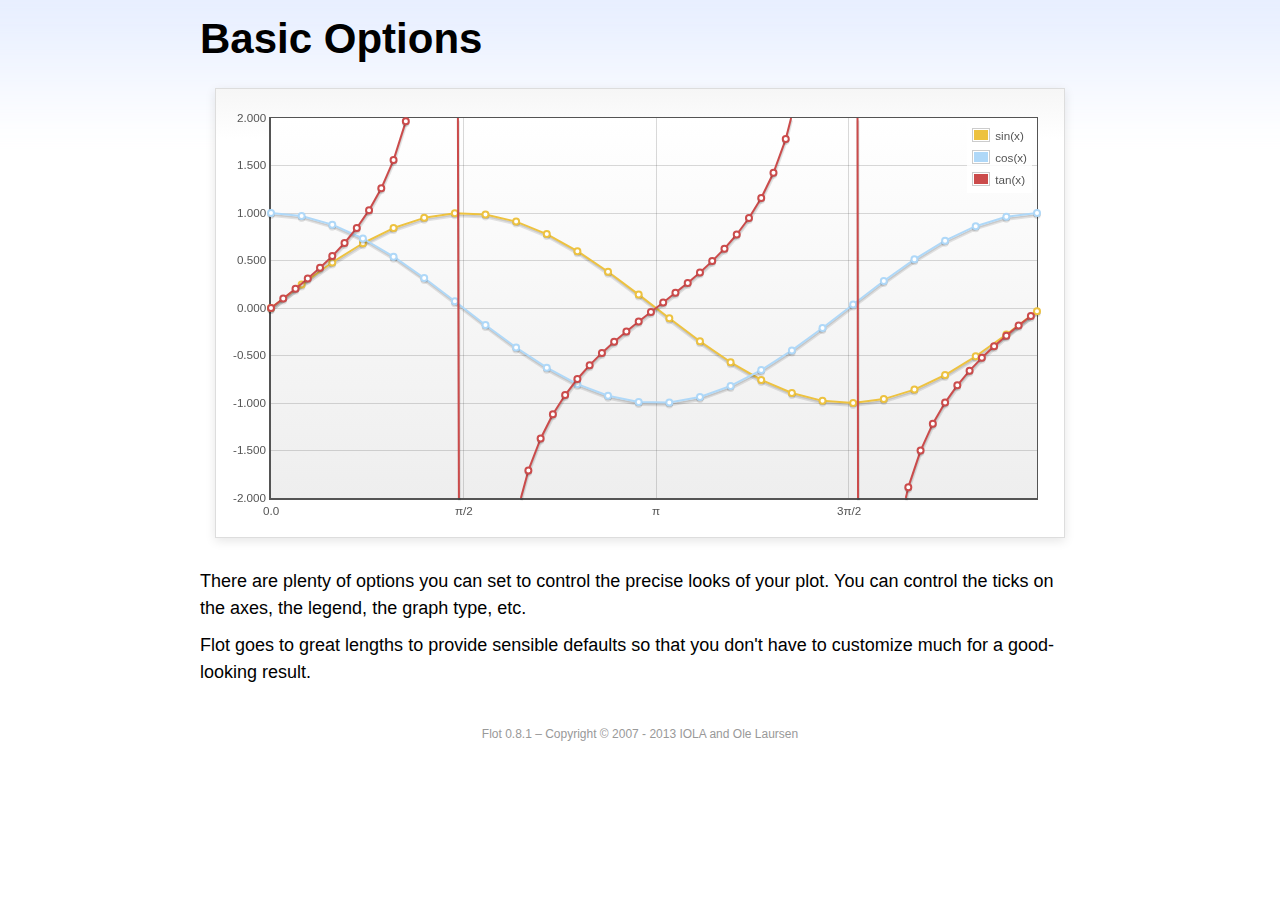
<file: sorting/static/scripts/libs/flot/examples/basic-options/index.html>
<!DOCTYPE html PUBLIC "-//W3C//DTD HTML 4.01//EN" "http://www.w3.org/TR/html4/strict.dtd">
<html>
<head>
	<meta http-equiv="Content-Type" content="text/html; charset=utf-8">
	<title>Flot Examples: Basic Options</title>
	<link href="../examples.css" rel="stylesheet" type="text/css">
	<!--[if lte IE 8]><script language="javascript" type="text/javascript" src="../../excanvas.min.js"></script><![endif]-->
	<script language="javascript" type="text/javascript" src="../../jquery.js"></script>
	<script language="javascript" type="text/javascript" src="../../jquery.flot.js"></script>
	<script type="text/javascript">

	$(function () {

		var d1 = [];
		for (var i = 0; i < Math.PI * 2; i += 0.25) {
			d1.push([i, Math.sin(i)]);
		}

		var d2 = [];
		for (var i = 0; i < Math.PI * 2; i += 0.25) {
			d2.push([i, Math.cos(i)]);
		}

		var d3 = [];
		for (var i = 0; i < Math.PI * 2; i += 0.1) {
			d3.push([i, Math.tan(i)]);
		}

		$.plot("#placeholder", [
			{ label: "sin(x)", data: d1 },
			{ label: "cos(x)", data: d2 },
			{ label: "tan(x)", data: d3 }
		], {
			series: {
				lines: { show: true },
				points: { show: true }
			},
			xaxis: {
				ticks: [
					0, [ Math.PI/2, "\u03c0/2" ], [ Math.PI, "\u03c0" ],
					[ Math.PI * 3/2, "3\u03c0/2" ], [ Math.PI * 2, "2\u03c0" ]
				]
			},
			yaxis: {
				ticks: 10,
				min: -2,
				max: 2,
				tickDecimals: 3
			},
			grid: {
				backgroundColor: { colors: [ "#fff", "#eee" ] },
				borderWidth: {
					top: 1,
					right: 1,
					bottom: 2,
					left: 2
				}
			}
		});

		// Add the Flot version string to the footer

		$("#footer").prepend("Flot " + $.plot.version + " &ndash; ");
	});

	</script>
</head>
<body>

	<div id="header">
		<h2>Basic Options</h2>
	</div>

	<div id="content">

		<div class="demo-container">
			<div id="placeholder" class="demo-placeholder"></div>
		</div>

		<p>There are plenty of options you can set to control the precise looks of your plot. You can control the ticks on the axes, the legend, the graph type, etc.</p>

		<p>Flot goes to great lengths to provide sensible defaults so that you don't have to customize much for a good-looking result.</p>

	</div>

	<div id="footer">
		Copyright &copy; 2007 - 2013 IOLA and Ole Laursen
	</div>

</body>
</html>
</file>
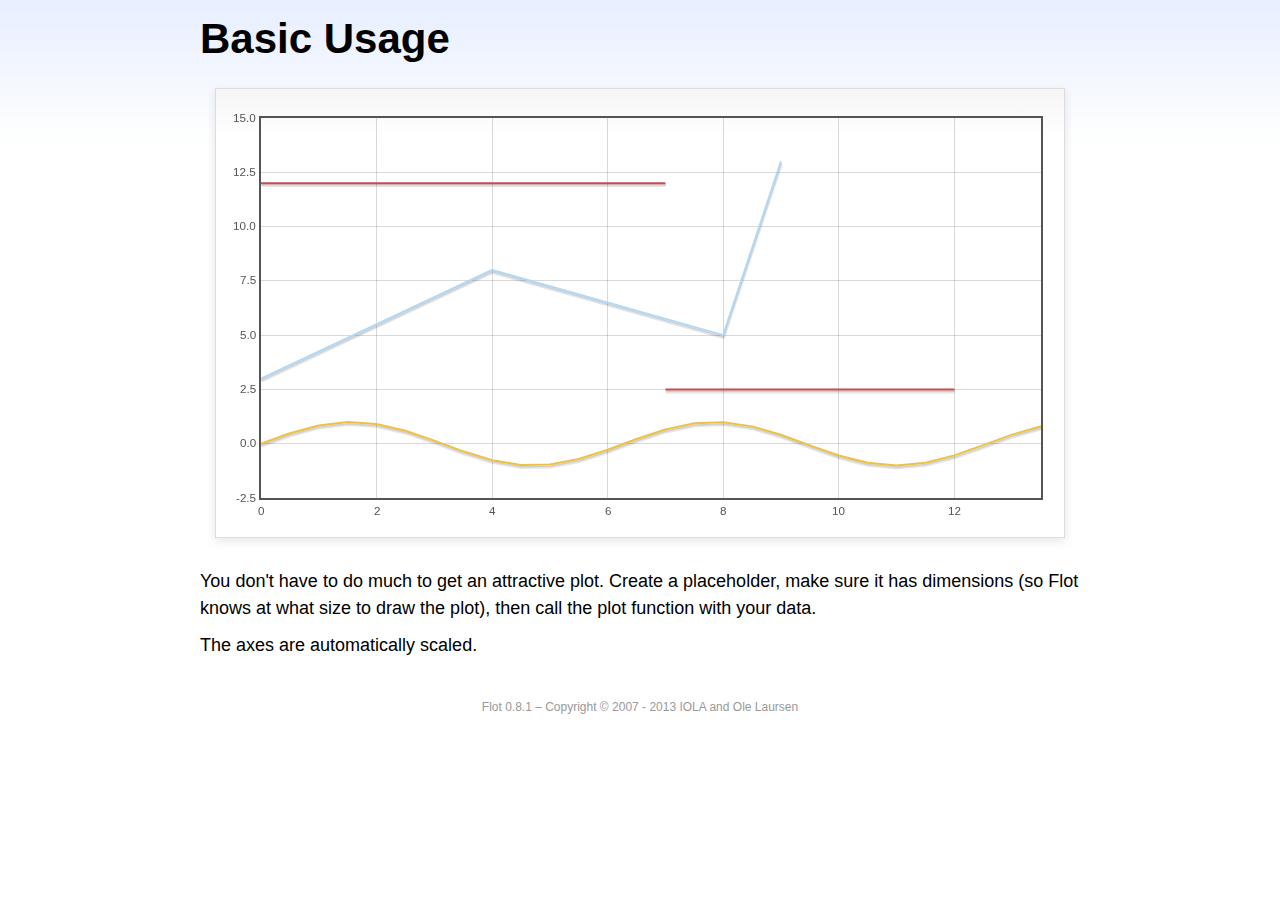
<file: sorting/static/scripts/libs/flot/examples/basic-usage/index.html>
<!DOCTYPE html PUBLIC "-//W3C//DTD HTML 4.01//EN" "http://www.w3.org/TR/html4/strict.dtd">
<html>
<head>
	<meta http-equiv="Content-Type" content="text/html; charset=utf-8">
	<title>Flot Examples: Basic Usage</title>
	<link href="../examples.css" rel="stylesheet" type="text/css">
	<!--[if lte IE 8]><script language="javascript" type="text/javascript" src="../../excanvas.min.js"></script><![endif]-->
	<script language="javascript" type="text/javascript" src="../../jquery.js"></script>
	<script language="javascript" type="text/javascript" src="../../jquery.flot.js"></script>
	<script type="text/javascript">

	$(function() {

		var d1 = [];
		for (var i = 0; i < 14; i += 0.5) {
			d1.push([i, Math.sin(i)]);
		}

		var d2 = [[0, 3], [4, 8], [8, 5], [9, 13]];

		// A null signifies separate line segments

		var d3 = [[0, 12], [7, 12], null, [7, 2.5], [12, 2.5]];

		$.plot("#placeholder", [ d1, d2, d3 ]);

		// Add the Flot version string to the footer

		$("#footer").prepend("Flot " + $.plot.version + " &ndash; ");
	});

	</script>
</head>
<body>

	<div id="header">
		<h2>Basic Usage</h2>
	</div>

	<div id="content">

		<div class="demo-container">
			<div id="placeholder" class="demo-placeholder"></div>
		</div>

		<p>You don't have to do much to get an attractive plot.  Create a placeholder, make sure it has dimensions (so Flot knows at what size to draw the plot), then call the plot function with your data.</p>

		<p>The axes are automatically scaled.</p>

	</div>

	<div id="footer">
		Copyright &copy; 2007 - 2013 IOLA and Ole Laursen
	</div>

</body>
</html>
</file>
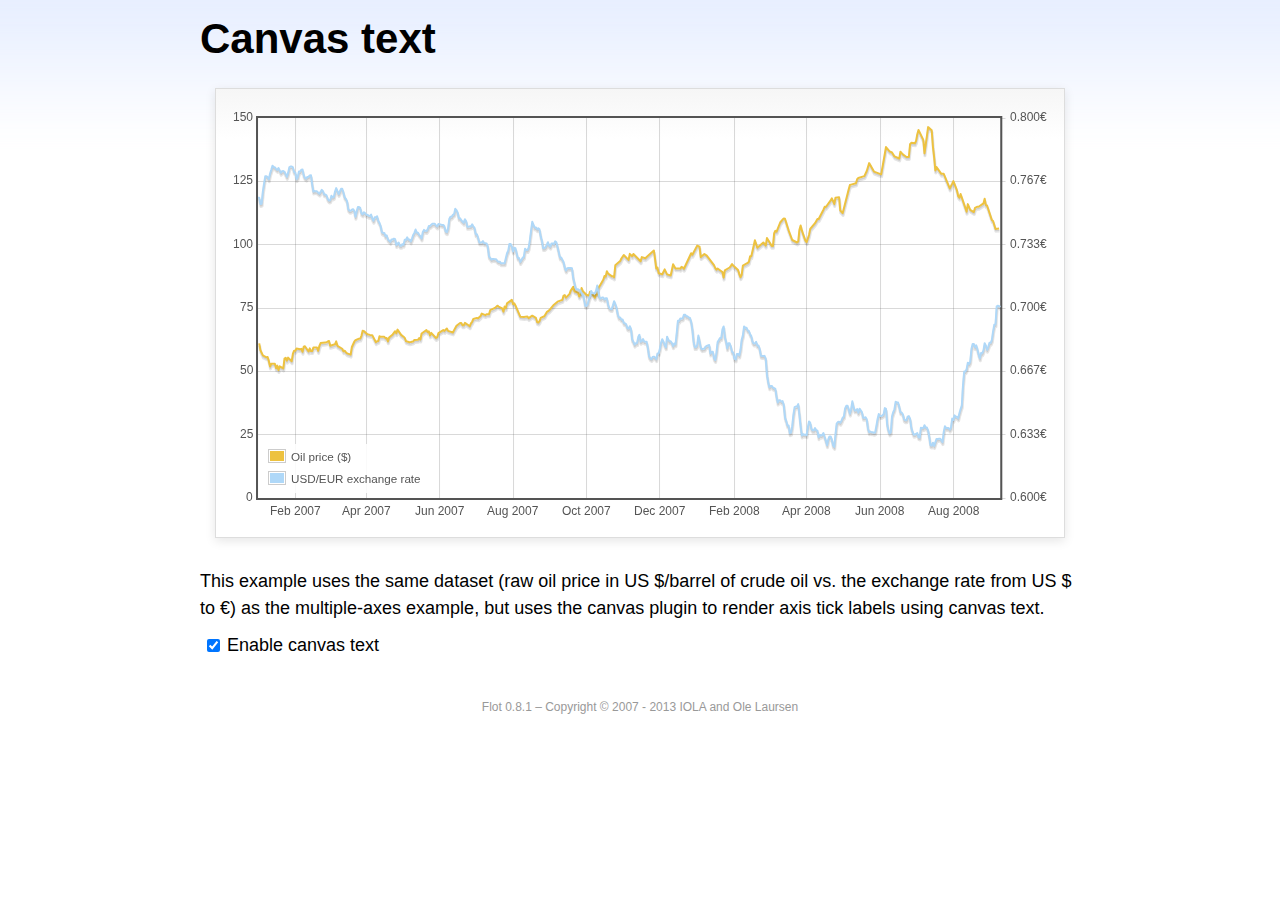
<file: sorting/static/scripts/libs/flot/examples/canvas/index.html>
<!DOCTYPE html PUBLIC "-//W3C//DTD HTML 4.01//EN" "http://www.w3.org/TR/html4/strict.dtd">
<html>
<head>
	<meta http-equiv="Content-Type" content="text/html; charset=utf-8">
	<title>Flot Examples: Canvas text</title>
	<link href="../examples.css" rel="stylesheet" type="text/css">
	<!--[if lte IE 8]><script language="javascript" type="text/javascript" src="../../excanvas.min.js"></script><![endif]-->
	<script language="javascript" type="text/javascript" src="../../jquery.js"></script>
	<script language="javascript" type="text/javascript" src="../../jquery.flot.js"></script>
	<script language="javascript" type="text/javascript" src="../../jquery.flot.time.js"></script>
	<script language="javascript" type="text/javascript" src="../../jquery.flot.canvas.js"></script>
	<script type="text/javascript">

	$(function() {

		var oilPrices = [[1167692400000,61.05], [1167778800000,58.32], [1167865200000,57.35], [1167951600000,56.31], [1168210800000,55.55], [1168297200000,55.64], [1168383600000,54.02], [1168470000000,51.88], [1168556400000,52.99], [1168815600000,52.99], [1168902000000,51.21], [1168988400000,52.24], [1169074800000,50.48], [1169161200000,51.99], [1169420400000,51.13], [1169506800000,55.04], [1169593200000,55.37], [1169679600000,54.23], [1169766000000,55.42], [1170025200000,54.01], [1170111600000,56.97], [1170198000000,58.14], [1170284400000,58.14], [1170370800000,59.02], [1170630000000,58.74], [1170716400000,58.88], [1170802800000,57.71], [1170889200000,59.71], [1170975600000,59.89], [1171234800000,57.81], [1171321200000,59.06], [1171407600000,58.00], [1171494000000,57.99], [1171580400000,59.39], [1171839600000,59.39], [1171926000000,58.07], [1172012400000,60.07], [1172098800000,61.14], [1172444400000,61.39], [1172530800000,61.46], [1172617200000,61.79], [1172703600000,62.00], [1172790000000,60.07], [1173135600000,60.69], [1173222000000,61.82], [1173308400000,60.05], [1173654000000,58.91], [1173740400000,57.93], [1173826800000,58.16], [1173913200000,57.55], [1173999600000,57.11], [1174258800000,56.59], [1174345200000,59.61], [1174518000000,61.69], [1174604400000,62.28], [1174860000000,62.91], [1174946400000,62.93], [1175032800000,64.03], [1175119200000,66.03], [1175205600000,65.87], [1175464800000,64.64], [1175637600000,64.38], [1175724000000,64.28], [1175810400000,64.28], [1176069600000,61.51], [1176156000000,61.89], [1176242400000,62.01], [1176328800000,63.85], [1176415200000,63.63], [1176674400000,63.61], [1176760800000,63.10], [1176847200000,63.13], [1176933600000,61.83], [1177020000000,63.38], [1177279200000,64.58], [1177452000000,65.84], [1177538400000,65.06], [1177624800000,66.46], [1177884000000,64.40], [1178056800000,63.68], [1178143200000,63.19], [1178229600000,61.93], [1178488800000,61.47], [1178575200000,61.55], [1178748000000,61.81], [1178834400000,62.37], [1179093600000,62.46], [1179180000000,63.17], [1179266400000,62.55], [1179352800000,64.94], [1179698400000,66.27], [1179784800000,65.50], [1179871200000,65.77], [1179957600000,64.18], [1180044000000,65.20], [1180389600000,63.15], [1180476000000,63.49], [1180562400000,65.08], [1180908000000,66.30], [1180994400000,65.96], [1181167200000,66.93], [1181253600000,65.98], [1181599200000,65.35], [1181685600000,66.26], [1181858400000,68.00], [1182117600000,69.09], [1182204000000,69.10], [1182290400000,68.19], [1182376800000,68.19], [1182463200000,69.14], [1182722400000,68.19], [1182808800000,67.77], [1182895200000,68.97], [1182981600000,69.57], [1183068000000,70.68], [1183327200000,71.09], [1183413600000,70.92], [1183586400000,71.81], [1183672800000,72.81], [1183932000000,72.19], [1184018400000,72.56], [1184191200000,72.50], [1184277600000,74.15], [1184623200000,75.05], [1184796000000,75.92], [1184882400000,75.57], [1185141600000,74.89], [1185228000000,73.56], [1185314400000,75.57], [1185400800000,74.95], [1185487200000,76.83], [1185832800000,78.21], [1185919200000,76.53], [1186005600000,76.86], [1186092000000,76.00], [1186437600000,71.59], [1186696800000,71.47], [1186956000000,71.62], [1187042400000,71.00], [1187301600000,71.98], [1187560800000,71.12], [1187647200000,69.47], [1187733600000,69.26], [1187820000000,69.83], [1187906400000,71.09], [1188165600000,71.73], [1188338400000,73.36], [1188511200000,74.04], [1188856800000,76.30], [1189116000000,77.49], [1189461600000,78.23], [1189548000000,79.91], [1189634400000,80.09], [1189720800000,79.10], [1189980000000,80.57], [1190066400000,81.93], [1190239200000,83.32], [1190325600000,81.62], [1190584800000,80.95], [1190671200000,79.53], [1190757600000,80.30], [1190844000000,82.88], [1190930400000,81.66], [1191189600000,80.24], [1191276000000,80.05], [1191362400000,79.94], [1191448800000,81.44], [1191535200000,81.22], [1191794400000,79.02], [1191880800000,80.26], [1191967200000,80.30], [1192053600000,83.08], [1192140000000,83.69], [1192399200000,86.13], [1192485600000,87.61], [1192572000000,87.40], [1192658400000,89.47], [1192744800000,88.60], [1193004000000,87.56], [1193090400000,87.56], [1193176800000,87.10], [1193263200000,91.86], [1193612400000,93.53], [1193698800000,94.53], [1193871600000,95.93], [1194217200000,93.98], [1194303600000,96.37], [1194476400000,95.46], [1194562800000,96.32], [1195081200000,93.43], [1195167600000,95.10], [1195426800000,94.64], [1195513200000,95.10], [1196031600000,97.70], [1196118000000,94.42], [1196204400000,90.62], [1196290800000,91.01], [1196377200000,88.71], [1196636400000,88.32], [1196809200000,90.23], [1196982000000,88.28], [1197241200000,87.86], [1197327600000,90.02], [1197414000000,92.25], [1197586800000,90.63], [1197846000000,90.63], [1197932400000,90.49], [1198018800000,91.24], [1198105200000,91.06], [1198191600000,90.49], [1198710000000,96.62], [1198796400000,96.00], [1199142000000,99.62], [1199314800000,99.18], [1199401200000,95.09], [1199660400000,96.33], [1199833200000,95.67], [1200351600000,91.90], [1200438000000,90.84], [1200524400000,90.13], [1200610800000,90.57], [1200956400000,89.21], [1201042800000,86.99], [1201129200000,89.85], [1201474800000,90.99], [1201561200000,91.64], [1201647600000,92.33], [1201734000000,91.75], [1202079600000,90.02], [1202166000000,88.41], [1202252400000,87.14], [1202338800000,88.11], [1202425200000,91.77], [1202770800000,92.78], [1202857200000,93.27], [1202943600000,95.46], [1203030000000,95.46], [1203289200000,101.74], [1203462000000,98.81], [1203894000000,100.88], [1204066800000,99.64], [1204153200000,102.59], [1204239600000,101.84], [1204498800000,99.52], [1204585200000,99.52], [1204671600000,104.52], [1204758000000,105.47], [1204844400000,105.15], [1205103600000,108.75], [1205276400000,109.92], [1205362800000,110.33], [1205449200000,110.21], [1205708400000,105.68], [1205967600000,101.84], [1206313200000,100.86], [1206399600000,101.22], [1206486000000,105.90], [1206572400000,107.58], [1206658800000,105.62], [1206914400000,101.58], [1207000800000,100.98], [1207173600000,103.83], [1207260000000,106.23], [1207605600000,108.50], [1207778400000,110.11], [1207864800000,110.14], [1208210400000,113.79], [1208296800000,114.93], [1208383200000,114.86], [1208728800000,117.48], [1208815200000,118.30], [1208988000000,116.06], [1209074400000,118.52], [1209333600000,118.75], [1209420000000,113.46], [1209592800000,112.52], [1210024800000,121.84], [1210111200000,123.53], [1210197600000,123.69], [1210543200000,124.23], [1210629600000,125.80], [1210716000000,126.29], [1211148000000,127.05], [1211320800000,129.07], [1211493600000,132.19], [1211839200000,128.85], [1212357600000,127.76], [1212703200000,138.54], [1212962400000,136.80], [1213135200000,136.38], [1213308000000,134.86], [1213653600000,134.01], [1213740000000,136.68], [1213912800000,135.65], [1214172000000,134.62], [1214258400000,134.62], [1214344800000,134.62], [1214431200000,139.64], [1214517600000,140.21], [1214776800000,140.00], [1214863200000,140.97], [1214949600000,143.57], [1215036000000,145.29], [1215381600000,141.37], [1215468000000,136.04], [1215727200000,146.40], [1215986400000,145.18], [1216072800000,138.74], [1216159200000,134.60], [1216245600000,129.29], [1216332000000,130.65], [1216677600000,127.95], [1216850400000,127.95], [1217282400000,122.19], [1217455200000,124.08], [1217541600000,125.10], [1217800800000,121.41], [1217887200000,119.17], [1217973600000,118.58], [1218060000000,120.02], [1218405600000,114.45], [1218492000000,113.01], [1218578400000,116.00], [1218751200000,113.77], [1219010400000,112.87], [1219096800000,114.53], [1219269600000,114.98], [1219356000000,114.98], [1219701600000,116.27], [1219788000000,118.15], [1219874400000,115.59], [1219960800000,115.46], [1220306400000,109.71], [1220392800000,109.35], [1220565600000,106.23], [1220824800000,106.34]];

		var exchangeRates = [[1167606000000,0.7580], [1167692400000,0.7580], [1167778800000,0.75470], [1167865200000,0.75490], [1167951600000,0.76130], [1168038000000,0.76550], [1168124400000,0.76930], [1168210800000,0.76940], [1168297200000,0.76880], [1168383600000,0.76780], [1168470000000,0.77080], [1168556400000,0.77270], [1168642800000,0.77490], [1168729200000,0.77410], [1168815600000,0.77410], [1168902000000,0.77320], [1168988400000,0.77270], [1169074800000,0.77370], [1169161200000,0.77240], [1169247600000,0.77120], [1169334000000,0.7720], [1169420400000,0.77210], [1169506800000,0.77170], [1169593200000,0.77040], [1169679600000,0.7690], [1169766000000,0.77110], [1169852400000,0.7740], [1169938800000,0.77450], [1170025200000,0.77450], [1170111600000,0.7740], [1170198000000,0.77160], [1170284400000,0.77130], [1170370800000,0.76780], [1170457200000,0.76880], [1170543600000,0.77180], [1170630000000,0.77180], [1170716400000,0.77280], [1170802800000,0.77290], [1170889200000,0.76980], [1170975600000,0.76850], [1171062000000,0.76810], [1171148400000,0.7690], [1171234800000,0.7690], [1171321200000,0.76980], [1171407600000,0.76990], [1171494000000,0.76510], [1171580400000,0.76130], [1171666800000,0.76160], [1171753200000,0.76140], [1171839600000,0.76140], [1171926000000,0.76070], [1172012400000,0.76020], [1172098800000,0.76110], [1172185200000,0.76220], [1172271600000,0.76150], [1172358000000,0.75980], [1172444400000,0.75980], [1172530800000,0.75920], [1172617200000,0.75730], [1172703600000,0.75660], [1172790000000,0.75670], [1172876400000,0.75910], [1172962800000,0.75820], [1173049200000,0.75850], [1173135600000,0.76130], [1173222000000,0.76310], [1173308400000,0.76150], [1173394800000,0.760], [1173481200000,0.76130], [1173567600000,0.76270], [1173654000000,0.76270], [1173740400000,0.76080], [1173826800000,0.75830], [1173913200000,0.75750], [1173999600000,0.75620], [1174086000000,0.7520], [1174172400000,0.75120], [1174258800000,0.75120], [1174345200000,0.75170], [1174431600000,0.7520], [1174518000000,0.75110], [1174604400000,0.7480], [1174690800000,0.75090], [1174777200000,0.75310], [1174860000000,0.75310], [1174946400000,0.75270], [1175032800000,0.74980], [1175119200000,0.74930], [1175205600000,0.75040], [1175292000000,0.750], [1175378400000,0.74910], [1175464800000,0.74910], [1175551200000,0.74850], [1175637600000,0.74840], [1175724000000,0.74920], [1175810400000,0.74710], [1175896800000,0.74590], [1175983200000,0.74770], [1176069600000,0.74770], [1176156000000,0.74830], [1176242400000,0.74580], [1176328800000,0.74480], [1176415200000,0.7430], [1176501600000,0.73990], [1176588000000,0.73950], [1176674400000,0.73950], [1176760800000,0.73780], [1176847200000,0.73820], [1176933600000,0.73620], [1177020000000,0.73550], [1177106400000,0.73480], [1177192800000,0.73610], [1177279200000,0.73610], [1177365600000,0.73650], [1177452000000,0.73620], [1177538400000,0.73310], [1177624800000,0.73390], [1177711200000,0.73440], [1177797600000,0.73270], [1177884000000,0.73270], [1177970400000,0.73360], [1178056800000,0.73330], [1178143200000,0.73590], [1178229600000,0.73590], [1178316000000,0.73720], [1178402400000,0.7360], [1178488800000,0.7360], [1178575200000,0.7350], [1178661600000,0.73650], [1178748000000,0.73840], [1178834400000,0.73950], [1178920800000,0.74130], [1179007200000,0.73970], [1179093600000,0.73960], [1179180000000,0.73850], [1179266400000,0.73780], [1179352800000,0.73660], [1179439200000,0.740], [1179525600000,0.74110], [1179612000000,0.74060], [1179698400000,0.74050], [1179784800000,0.74140], [1179871200000,0.74310], [1179957600000,0.74310], [1180044000000,0.74380], [1180130400000,0.74430], [1180216800000,0.74430], [1180303200000,0.74430], [1180389600000,0.74340], [1180476000000,0.74290], [1180562400000,0.74420], [1180648800000,0.7440], [1180735200000,0.74390], [1180821600000,0.74370], [1180908000000,0.74370], [1180994400000,0.74290], [1181080800000,0.74030], [1181167200000,0.73990], [1181253600000,0.74180], [1181340000000,0.74680], [1181426400000,0.7480], [1181512800000,0.7480], [1181599200000,0.7490], [1181685600000,0.74940], [1181772000000,0.75220], [1181858400000,0.75150], [1181944800000,0.75020], [1182031200000,0.74720], [1182117600000,0.74720], [1182204000000,0.74620], [1182290400000,0.74550], [1182376800000,0.74490], [1182463200000,0.74670], [1182549600000,0.74580], [1182636000000,0.74270], [1182722400000,0.74270], [1182808800000,0.7430], [1182895200000,0.74290], [1182981600000,0.7440], [1183068000000,0.7430], [1183154400000,0.74220], [1183240800000,0.73880], [1183327200000,0.73880], [1183413600000,0.73690], [1183500000000,0.73450], [1183586400000,0.73450], [1183672800000,0.73450], [1183759200000,0.73520], [1183845600000,0.73410], [1183932000000,0.73410], [1184018400000,0.7340], [1184104800000,0.73240], [1184191200000,0.72720], [1184277600000,0.72640], [1184364000000,0.72550], [1184450400000,0.72580], [1184536800000,0.72580], [1184623200000,0.72560], [1184709600000,0.72570], [1184796000000,0.72470], [1184882400000,0.72430], [1184968800000,0.72440], [1185055200000,0.72350], [1185141600000,0.72350], [1185228000000,0.72350], [1185314400000,0.72350], [1185400800000,0.72620], [1185487200000,0.72880], [1185573600000,0.73010], [1185660000000,0.73370], [1185746400000,0.73370], [1185832800000,0.73240], [1185919200000,0.72970], [1186005600000,0.73170], [1186092000000,0.73150], [1186178400000,0.72880], [1186264800000,0.72630], [1186351200000,0.72630], [1186437600000,0.72420], [1186524000000,0.72530], [1186610400000,0.72640], [1186696800000,0.7270], [1186783200000,0.73120], [1186869600000,0.73050], [1186956000000,0.73050], [1187042400000,0.73180], [1187128800000,0.73580], [1187215200000,0.74090], [1187301600000,0.74540], [1187388000000,0.74370], [1187474400000,0.74240], [1187560800000,0.74240], [1187647200000,0.74150], [1187733600000,0.74190], [1187820000000,0.74140], [1187906400000,0.73770], [1187992800000,0.73550], [1188079200000,0.73150], [1188165600000,0.73150], [1188252000000,0.7320], [1188338400000,0.73320], [1188424800000,0.73460], [1188511200000,0.73280], [1188597600000,0.73230], [1188684000000,0.7340], [1188770400000,0.7340], [1188856800000,0.73360], [1188943200000,0.73510], [1189029600000,0.73460], [1189116000000,0.73210], [1189202400000,0.72940], [1189288800000,0.72660], [1189375200000,0.72660], [1189461600000,0.72540], [1189548000000,0.72420], [1189634400000,0.72130], [1189720800000,0.71970], [1189807200000,0.72090], [1189893600000,0.7210], [1189980000000,0.7210], [1190066400000,0.7210], [1190152800000,0.72090], [1190239200000,0.71590], [1190325600000,0.71330], [1190412000000,0.71050], [1190498400000,0.70990], [1190584800000,0.70990], [1190671200000,0.70930], [1190757600000,0.70930], [1190844000000,0.70760], [1190930400000,0.7070], [1191016800000,0.70490], [1191103200000,0.70120], [1191189600000,0.70110], [1191276000000,0.70190], [1191362400000,0.70460], [1191448800000,0.70630], [1191535200000,0.70890], [1191621600000,0.70770], [1191708000000,0.70770], [1191794400000,0.70770], [1191880800000,0.70910], [1191967200000,0.71180], [1192053600000,0.70790], [1192140000000,0.70530], [1192226400000,0.7050], [1192312800000,0.70550], [1192399200000,0.70550], [1192485600000,0.70450], [1192572000000,0.70510], [1192658400000,0.70510], [1192744800000,0.70170], [1192831200000,0.70], [1192917600000,0.69950], [1193004000000,0.69940], [1193090400000,0.70140], [1193176800000,0.70360], [1193263200000,0.70210], [1193349600000,0.70020], [1193436000000,0.69670], [1193522400000,0.6950], [1193612400000,0.6950], [1193698800000,0.69390], [1193785200000,0.6940], [1193871600000,0.69220], [1193958000000,0.69190], [1194044400000,0.69140], [1194130800000,0.68940], [1194217200000,0.68910], [1194303600000,0.69040], [1194390000000,0.6890], [1194476400000,0.68340], [1194562800000,0.68230], [1194649200000,0.68070], [1194735600000,0.68150], [1194822000000,0.68150], [1194908400000,0.68470], [1194994800000,0.68590], [1195081200000,0.68220], [1195167600000,0.68270], [1195254000000,0.68370], [1195340400000,0.68230], [1195426800000,0.68220], [1195513200000,0.68220], [1195599600000,0.67920], [1195686000000,0.67460], [1195772400000,0.67350], [1195858800000,0.67310], [1195945200000,0.67420], [1196031600000,0.67440], [1196118000000,0.67390], [1196204400000,0.67310], [1196290800000,0.67610], [1196377200000,0.67610], [1196463600000,0.67850], [1196550000000,0.68180], [1196636400000,0.68360], [1196722800000,0.68230], [1196809200000,0.68050], [1196895600000,0.67930], [1196982000000,0.68490], [1197068400000,0.68330], [1197154800000,0.68250], [1197241200000,0.68250], [1197327600000,0.68160], [1197414000000,0.67990], [1197500400000,0.68130], [1197586800000,0.68090], [1197673200000,0.68680], [1197759600000,0.69330], [1197846000000,0.69330], [1197932400000,0.69450], [1198018800000,0.69440], [1198105200000,0.69460], [1198191600000,0.69640], [1198278000000,0.69650], [1198364400000,0.69560], [1198450800000,0.69560], [1198537200000,0.6950], [1198623600000,0.69480], [1198710000000,0.69280], [1198796400000,0.68870], [1198882800000,0.68240], [1198969200000,0.67940], [1199055600000,0.67940], [1199142000000,0.68030], [1199228400000,0.68550], [1199314800000,0.68240], [1199401200000,0.67910], [1199487600000,0.67830], [1199574000000,0.67850], [1199660400000,0.67850], [1199746800000,0.67970], [1199833200000,0.680], [1199919600000,0.68030], [1200006000000,0.68050], [1200092400000,0.6760], [1200178800000,0.6770], [1200265200000,0.6770], [1200351600000,0.67360], [1200438000000,0.67260], [1200524400000,0.67640], [1200610800000,0.68210], [1200697200000,0.68310], [1200783600000,0.68420], [1200870000000,0.68420], [1200956400000,0.68870], [1201042800000,0.69030], [1201129200000,0.68480], [1201215600000,0.68240], [1201302000000,0.67880], [1201388400000,0.68140], [1201474800000,0.68140], [1201561200000,0.67970], [1201647600000,0.67690], [1201734000000,0.67650], [1201820400000,0.67330], [1201906800000,0.67290], [1201993200000,0.67580], [1202079600000,0.67580], [1202166000000,0.6750], [1202252400000,0.6780], [1202338800000,0.68330], [1202425200000,0.68560], [1202511600000,0.69030], [1202598000000,0.68960], [1202684400000,0.68960], [1202770800000,0.68820], [1202857200000,0.68790], [1202943600000,0.68620], [1203030000000,0.68520], [1203116400000,0.68230], [1203202800000,0.68130], [1203289200000,0.68130], [1203375600000,0.68220], [1203462000000,0.68020], [1203548400000,0.68020], [1203634800000,0.67840], [1203721200000,0.67480], [1203807600000,0.67470], [1203894000000,0.67470], [1203980400000,0.67480], [1204066800000,0.67330], [1204153200000,0.6650], [1204239600000,0.66110], [1204326000000,0.65830], [1204412400000,0.6590], [1204498800000,0.6590], [1204585200000,0.65810], [1204671600000,0.65780], [1204758000000,0.65740], [1204844400000,0.65320], [1204930800000,0.65020], [1205017200000,0.65140], [1205103600000,0.65140], [1205190000000,0.65070], [1205276400000,0.6510], [1205362800000,0.64890], [1205449200000,0.64240], [1205535600000,0.64060], [1205622000000,0.63820], [1205708400000,0.63820], [1205794800000,0.63410], [1205881200000,0.63440], [1205967600000,0.63780], [1206054000000,0.64390], [1206140400000,0.64780], [1206226800000,0.64810], [1206313200000,0.64810], [1206399600000,0.64940], [1206486000000,0.64380], [1206572400000,0.63770], [1206658800000,0.63290], [1206745200000,0.63360], [1206831600000,0.63330], [1206914400000,0.63330], [1207000800000,0.6330], [1207087200000,0.63710], [1207173600000,0.64030], [1207260000000,0.63960], [1207346400000,0.63640], [1207432800000,0.63560], [1207519200000,0.63560], [1207605600000,0.63680], [1207692000000,0.63570], [1207778400000,0.63540], [1207864800000,0.6320], [1207951200000,0.63320], [1208037600000,0.63280], [1208124000000,0.63310], [1208210400000,0.63420], [1208296800000,0.63210], [1208383200000,0.63020], [1208469600000,0.62780], [1208556000000,0.63080], [1208642400000,0.63240], [1208728800000,0.63240], [1208815200000,0.63070], [1208901600000,0.62770], [1208988000000,0.62690], [1209074400000,0.63350], [1209160800000,0.63920], [1209247200000,0.640], [1209333600000,0.64010], [1209420000000,0.63960], [1209506400000,0.64070], [1209592800000,0.64230], [1209679200000,0.64290], [1209765600000,0.64720], [1209852000000,0.64850], [1209938400000,0.64860], [1210024800000,0.64670], [1210111200000,0.64440], [1210197600000,0.64670], [1210284000000,0.65090], [1210370400000,0.64780], [1210456800000,0.64610], [1210543200000,0.64610], [1210629600000,0.64680], [1210716000000,0.64490], [1210802400000,0.6470], [1210888800000,0.64610], [1210975200000,0.64520], [1211061600000,0.64220], [1211148000000,0.64220], [1211234400000,0.64250], [1211320800000,0.64140], [1211407200000,0.63660], [1211493600000,0.63460], [1211580000000,0.6350], [1211666400000,0.63460], [1211752800000,0.63460], [1211839200000,0.63430], [1211925600000,0.63460], [1212012000000,0.63790], [1212098400000,0.64160], [1212184800000,0.64420], [1212271200000,0.64310], [1212357600000,0.64310], [1212444000000,0.64350], [1212530400000,0.6440], [1212616800000,0.64730], [1212703200000,0.64690], [1212789600000,0.63860], [1212876000000,0.63560], [1212962400000,0.6340], [1213048800000,0.63460], [1213135200000,0.6430], [1213221600000,0.64520], [1213308000000,0.64670], [1213394400000,0.65060], [1213480800000,0.65040], [1213567200000,0.65030], [1213653600000,0.64810], [1213740000000,0.64510], [1213826400000,0.6450], [1213912800000,0.64410], [1213999200000,0.64140], [1214085600000,0.64090], [1214172000000,0.64090], [1214258400000,0.64280], [1214344800000,0.64310], [1214431200000,0.64180], [1214517600000,0.63710], [1214604000000,0.63490], [1214690400000,0.63330], [1214776800000,0.63340], [1214863200000,0.63380], [1214949600000,0.63420], [1215036000000,0.6320], [1215122400000,0.63180], [1215208800000,0.6370], [1215295200000,0.63680], [1215381600000,0.63680], [1215468000000,0.63830], [1215554400000,0.63710], [1215640800000,0.63710], [1215727200000,0.63550], [1215813600000,0.6320], [1215900000000,0.62770], [1215986400000,0.62760], [1216072800000,0.62910], [1216159200000,0.62740], [1216245600000,0.62930], [1216332000000,0.63110], [1216418400000,0.6310], [1216504800000,0.63120], [1216591200000,0.63120], [1216677600000,0.63040], [1216764000000,0.62940], [1216850400000,0.63480], [1216936800000,0.63780], [1217023200000,0.63680], [1217109600000,0.63680], [1217196000000,0.63680], [1217282400000,0.6360], [1217368800000,0.6370], [1217455200000,0.64180], [1217541600000,0.64110], [1217628000000,0.64350], [1217714400000,0.64270], [1217800800000,0.64270], [1217887200000,0.64190], [1217973600000,0.64460], [1218060000000,0.64680], [1218146400000,0.64870], [1218232800000,0.65940], [1218319200000,0.66660], [1218405600000,0.66660], [1218492000000,0.66780], [1218578400000,0.67120], [1218664800000,0.67050], [1218751200000,0.67180], [1218837600000,0.67840], [1218924000000,0.68110], [1219010400000,0.68110], [1219096800000,0.67940], [1219183200000,0.68040], [1219269600000,0.67810], [1219356000000,0.67560], [1219442400000,0.67350], [1219528800000,0.67630], [1219615200000,0.67620], [1219701600000,0.67770], [1219788000000,0.68150], [1219874400000,0.68020], [1219960800000,0.6780], [1220047200000,0.67960], [1220133600000,0.68170], [1220220000000,0.68170], [1220306400000,0.68320], [1220392800000,0.68770], [1220479200000,0.69120], [1220565600000,0.69140], [1220652000000,0.70090], [1220738400000,0.70120], [1220824800000,0.7010], [1220911200000,0.70050]];

		var data = [
			{ data: oilPrices, label: "Oil price ($)" },
			{ data: exchangeRates, label: "USD/EUR exchange rate", yaxis: 2 }
		];

		var options = {
			canvas: true,
			xaxes: [ { mode: "time" } ],
			yaxes: [ { min: 0 }, {
				position: "right",
				alignTicksWithAxis: 1,
				tickFormatter: function(value, axis) {
					return value.toFixed(axis.tickDecimals) + "€";
				}
			} ],
			legend: { position: "sw" }
		}

		$.plot("#placeholder", data, options);

		$("input").change(function () {
			options.canvas = $(this).is(":checked");
			$.plot("#placeholder", data, options);
		});

		// Add the Flot version string to the footer

		$("#footer").prepend("Flot " + $.plot.version + " &ndash; ");
	});

	</script>
</head>
<body>

	<div id="header">
		<h2>Canvas text</h2>
	</div>

	<div id="content">

		<div class="demo-container">
			<div id="placeholder" class="demo-placeholder"></div>
		</div>

		<p>This example uses the same dataset (raw oil price in US $/barrel of crude oil vs. the exchange rate from US $ to €) as the multiple-axes example, but uses the canvas plugin to render axis tick labels using canvas text.</p>

		<p><input type="checkbox" checked="checked">Enable canvas text</input></p>

	</div>

	<div id="footer">
		Copyright &copy; 2007 - 2013 IOLA and Ole Laursen
	</div>

</body>
</html>
</file>
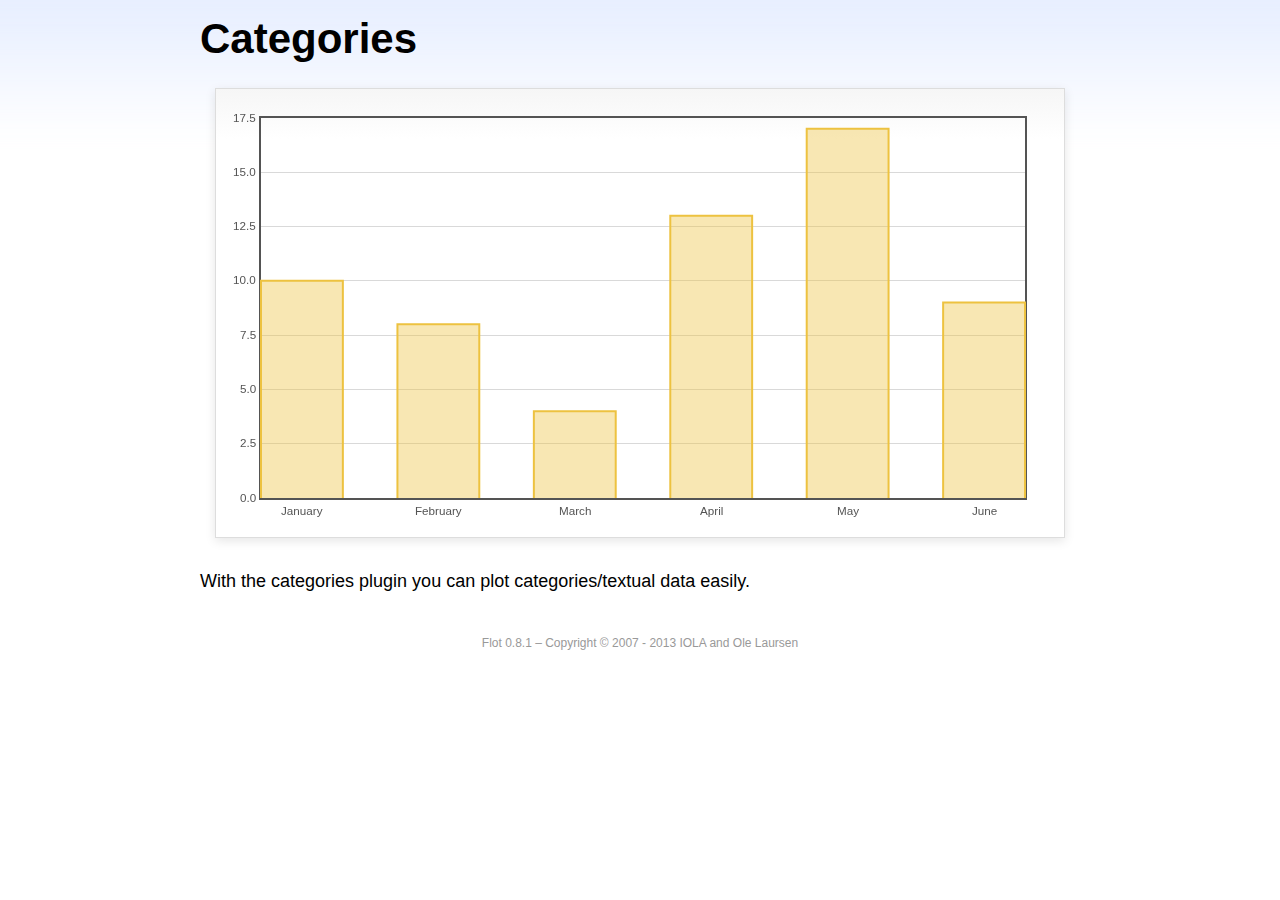
<file: sorting/static/scripts/libs/flot/examples/categories/index.html>
<!DOCTYPE html PUBLIC "-//W3C//DTD HTML 4.01//EN" "http://www.w3.org/TR/html4/strict.dtd">
<html>
<head>
	<meta http-equiv="Content-Type" content="text/html; charset=utf-8">
	<title>Flot Examples: Categories</title>
	<link href="../examples.css" rel="stylesheet" type="text/css">
	<!--[if lte IE 8]><script language="javascript" type="text/javascript" src="../../excanvas.min.js"></script><![endif]-->
	<script language="javascript" type="text/javascript" src="../../jquery.js"></script>
	<script language="javascript" type="text/javascript" src="../../jquery.flot.js"></script>
	<script language="javascript" type="text/javascript" src="../../jquery.flot.categories.js"></script>
	<script type="text/javascript">

	$(function() {

		var data = [ ["January", 10], ["February", 8], ["March", 4], ["April", 13], ["May", 17], ["June", 9] ];

		$.plot("#placeholder", [ data ], {
			series: {
				bars: {
					show: true,
					barWidth: 0.6,
					align: "center"
				}
			},
			xaxis: {
				mode: "categories",
				tickLength: 0
			}
		});

		// Add the Flot version string to the footer

		$("#footer").prepend("Flot " + $.plot.version + " &ndash; ");
	});

	</script>
</head>
<body>

	<div id="header">
		<h2>Categories</h2>
	</div>

	<div id="content">

		<div class="demo-container">
			<div id="placeholder" class="demo-placeholder"></div>
		</div>

		<p>With the categories plugin you can plot categories/textual data easily.</p>

	</div>

	<div id="footer">
		Copyright &copy; 2007 - 2013 IOLA and Ole Laursen
	</div>

</body>
</html>
</file>
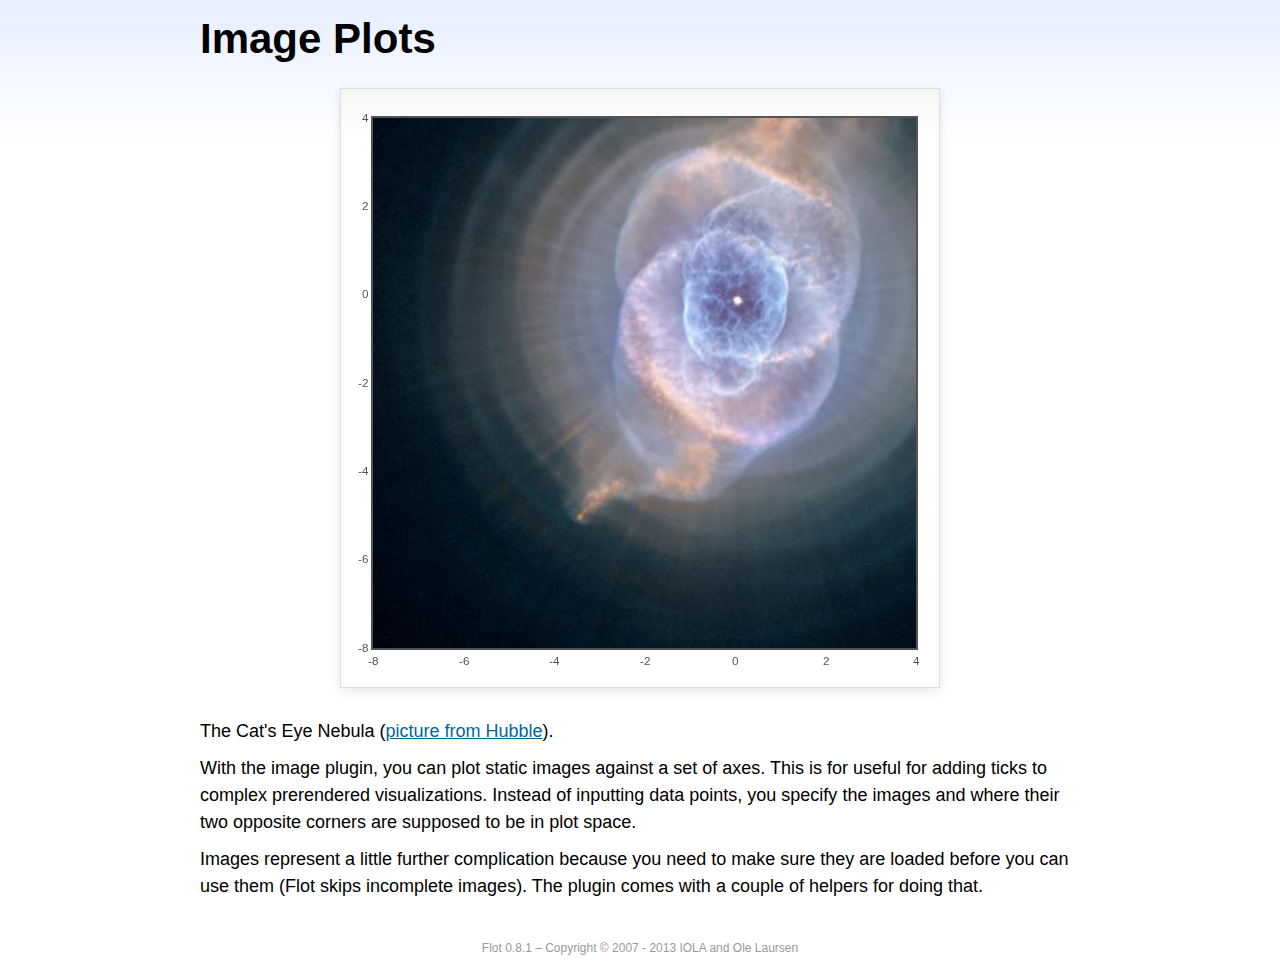
<file: sorting/static/scripts/libs/flot/examples/image/index.html>
<!DOCTYPE html PUBLIC "-//W3C//DTD HTML 4.01//EN" "http://www.w3.org/TR/html4/strict.dtd">
<html>
<head>
	<meta http-equiv="Content-Type" content="text/html; charset=utf-8">
	<title>Flot Examples: Image Plots</title>
	<link href="../examples.css" rel="stylesheet" type="text/css">
	<!--[if lte IE 8]><script language="javascript" type="text/javascript" src="../../excanvas.min.js"></script><![endif]-->
	<script language="javascript" type="text/javascript" src="../../jquery.js"></script>
	<script language="javascript" type="text/javascript" src="../../jquery.flot.js"></script>
	<script language="javascript" type="text/javascript" src="../../jquery.flot.image.js"></script>
	<script type="text/javascript">

	$(function() {

		var data = [[["hs-2004-27-a-large-web.jpg", -10, -10, 10, 10]]];

		var options = {
			series: {
				images: {
					show: true
				}
			},
			xaxis: {
				min: -8,
				max: 4
			},
			yaxis: {
				min: -8,
				max: 4
			}
		};

		$.plot.image.loadDataImages(data, options, function () {
			$.plot("#placeholder", data, options);
		});

		// Add the Flot version string to the footer

		$("#footer").prepend("Flot " + $.plot.version + " &ndash; ");
	});

	</script>
</head>
<body>

	<div id="header">
		<h2>Image Plots</h2>
	</div>

	<div id="content">

		<div class="demo-container" style="width:600px;height:600px;">
			<div id="placeholder" class="demo-placeholder"></div>
		</div>

		<p>The Cat's Eye Nebula (<a href="http://hubblesite.org/gallery/album/nebula/pr2004027a/">picture from Hubble</a>).</p>

		<p>With the image plugin, you can plot static images against a set of axes. This is for useful for adding ticks to complex prerendered visualizations. Instead of inputting data points, you specify the images and where their two opposite corners are supposed to be in plot space.</p>

		<p>Images represent a little further complication because you need to make sure they are loaded before you can use them (Flot skips incomplete images). The plugin comes with a couple of helpers for doing that.</p>

	</div>

	<div id="footer">
		Copyright &copy; 2007 - 2013 IOLA and Ole Laursen
	</div>

</body>
</html>
</file>
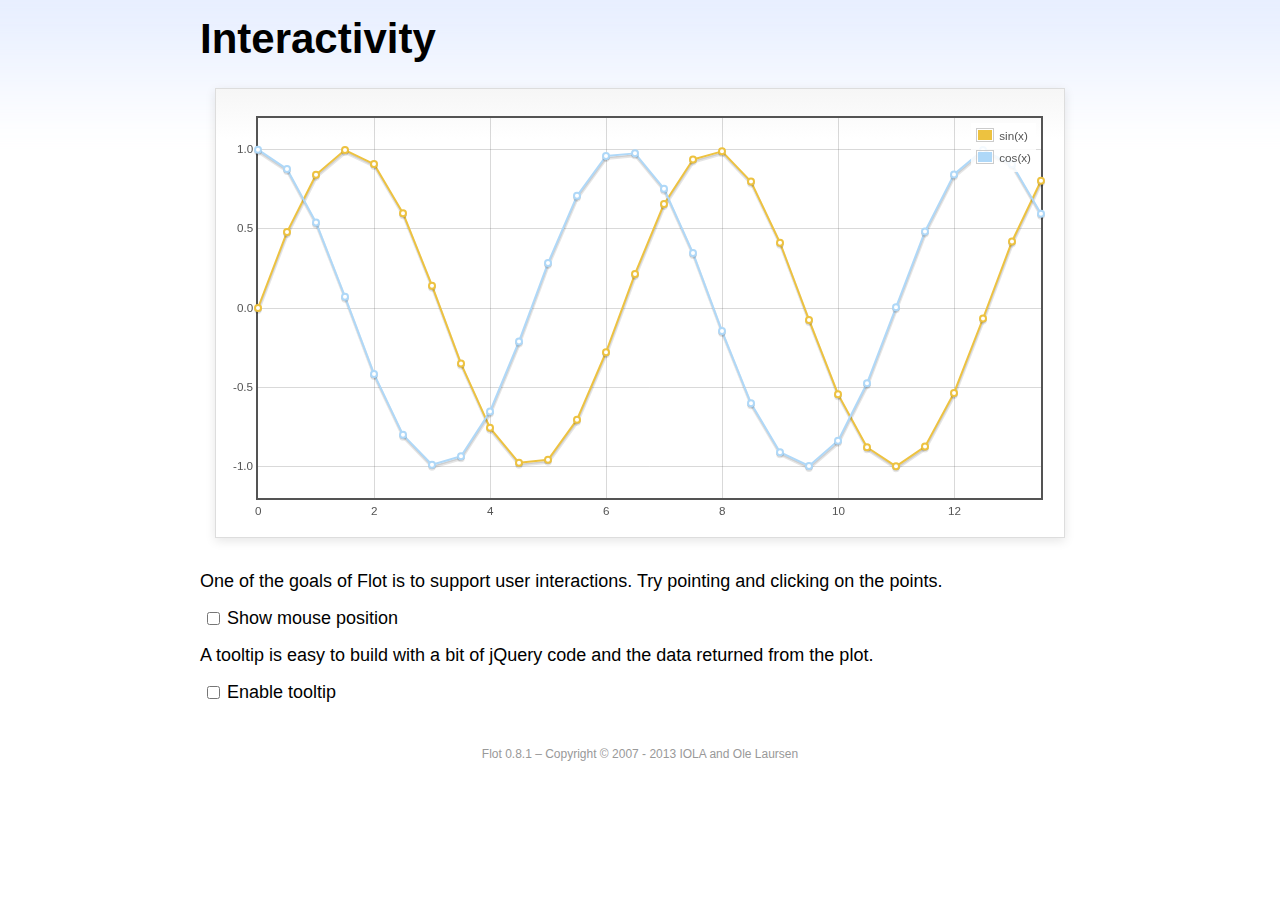
<file: sorting/static/scripts/libs/flot/examples/interacting/index.html>
<!DOCTYPE html PUBLIC "-//W3C//DTD HTML 4.01//EN" "http://www.w3.org/TR/html4/strict.dtd">
<html>
<head>
	<meta http-equiv="Content-Type" content="text/html; charset=utf-8">
	<title>Flot Examples: Interactivity</title>
	<link href="../examples.css" rel="stylesheet" type="text/css">
	<!--[if lte IE 8]><script language="javascript" type="text/javascript" src="../../excanvas.min.js"></script><![endif]-->
	<script language="javascript" type="text/javascript" src="../../jquery.js"></script>
	<script language="javascript" type="text/javascript" src="../../jquery.flot.js"></script>
	<script type="text/javascript">

	$(function() {

		var sin = [],
			cos = [];

		for (var i = 0; i < 14; i += 0.5) {
			sin.push([i, Math.sin(i)]);
			cos.push([i, Math.cos(i)]);
		}

		var plot = $.plot("#placeholder", [
			{ data: sin, label: "sin(x)"},
			{ data: cos, label: "cos(x)"}
		], {
			series: {
				lines: {
					show: true
				},
				points: {
					show: true
				}
			},
			grid: {
				hoverable: true,
				clickable: true
			},
			yaxis: {
				min: -1.2,
				max: 1.2
			}
		});

		function showTooltip(x, y, contents) {
			$("<div id='tooltip'>" + contents + "</div>").css({
				position: "absolute",
				display: "none",
				top: y + 5,
				left: x + 5,
				border: "1px solid #fdd",
				padding: "2px",
				"background-color": "#fee",
				opacity: 0.80
			}).appendTo("body").fadeIn(200);
		}

		var previousPoint = null;
		$("#placeholder").bind("plothover", function (event, pos, item) {

			if ($("#enablePosition:checked").length > 0) {
				var str = "(" + pos.x.toFixed(2) + ", " + pos.y.toFixed(2) + ")";
				$("#hoverdata").text(str);
			}

			if ($("#enableTooltip:checked").length > 0) {
				if (item) {
					if (previousPoint != item.dataIndex) {

						previousPoint = item.dataIndex;

						$("#tooltip").remove();
						var x = item.datapoint[0].toFixed(2),
						y = item.datapoint[1].toFixed(2);

						showTooltip(item.pageX, item.pageY,
						    item.series.label + " of " + x + " = " + y);
					}
				} else {
					$("#tooltip").remove();
					previousPoint = null;            
				}
			}
		});

		$("#placeholder").bind("plotclick", function (event, pos, item) {
			if (item) {
				$("#clickdata").text(" - click point " + item.dataIndex + " in " + item.series.label);
				plot.highlight(item.series, item.datapoint);
			}
		});

		// Add the Flot version string to the footer

		$("#footer").prepend("Flot " + $.plot.version + " &ndash; ");
	});

	</script>
</head>
<body>

	<div id="header">
		<h2>Interactivity</h2>
	</div>

	<div id="content">

		<div class="demo-container">
			<div id="placeholder" class="demo-placeholder"></div>
		</div>

		<p>One of the goals of Flot is to support user interactions. Try pointing and clicking on the points.</p>

		<p>
			<label><input id="enablePosition" type="checkbox"></input>Show mouse position</label>
			<span id="hoverdata"></span>
			<span id="clickdata"></span>
		</p>

		<p>A tooltip is easy to build with a bit of jQuery code and the data returned from the plot.</p>

		<p><label><input id="enableTooltip" type="checkbox"></input>Enable tooltip</label></p>

	</div>

	<div id="footer">
		Copyright &copy; 2007 - 2013 IOLA and Ole Laursen
	</div>

</body>
</html>
</file>
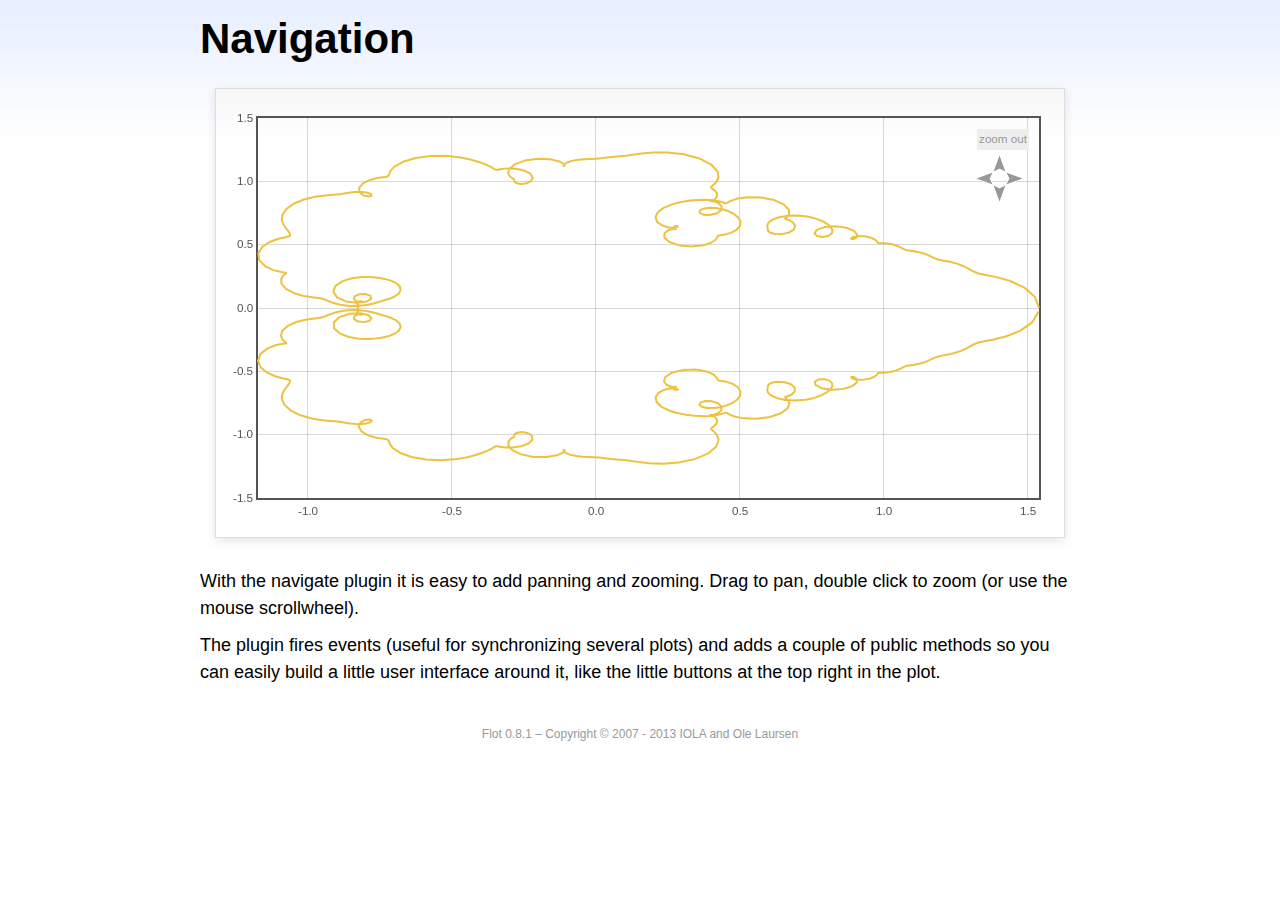
<file: sorting/static/scripts/libs/flot/examples/navigate/index.html>
<!DOCTYPE html PUBLIC "-//W3C//DTD HTML 4.01//EN" "http://www.w3.org/TR/html4/strict.dtd">
<html>
<head>
	<meta http-equiv="Content-Type" content="text/html; charset=utf-8">
	<title>Flot Examples: Navigation</title>
	<link href="../examples.css" rel="stylesheet" type="text/css">
	<style type="text/css">

	#placeholder .button {
		position: absolute;
		cursor: pointer;
	}

	#placeholder div.button {
		font-size: smaller;
		color: #999;
		background-color: #eee;
		padding: 2px;
	}
	.message {
		padding-left: 50px;
		font-size: smaller;
	}

	</style>
	<!--[if lte IE 8]><script language="javascript" type="text/javascript" src="../../excanvas.min.js"></script><![endif]-->
	<script language="javascript" type="text/javascript" src="../../jquery.js"></script>
	<script language="javascript" type="text/javascript" src="../../jquery.flot.js"></script>
	<script language="javascript" type="text/javascript" src="../../jquery.flot.navigate.js"></script>
	<script type="text/javascript">

	$(function() {

		// generate data set from a parametric function with a fractal look

		function sumf(f, t, m) {
			var res = 0;
			for (var i = 1; i < m; ++i) {
				res += f(i * i * t) / (i * i);
			}
			return res;
		}

		var d1 = [];
		for (var t = 0; t <= 2 * Math.PI; t += 0.01) {
			d1.push([sumf(Math.cos, t, 10), sumf(Math.sin, t, 10)]);
		}

		var data = [ d1 ],
			placeholder = $("#placeholder");

		var plot = $.plot(placeholder, data, {
			series: {
				lines: {
					show: true
				},
				shadowSize: 0
			},
			xaxis: {
				zoomRange: [0.1, 10],
				panRange: [-10, 10]
			},
			yaxis: {
				zoomRange: [0.1, 10],
				panRange: [-10, 10]
			},
			zoom: {
				interactive: true
			},
			pan: {
				interactive: true
			}
		});

		// show pan/zoom messages to illustrate events 

		placeholder.bind("plotpan", function (event, plot) {
			var axes = plot.getAxes();
			$(".message").html("Panning to x: "  + axes.xaxis.min.toFixed(2)
			+ " &ndash; " + axes.xaxis.max.toFixed(2)
			+ " and y: " + axes.yaxis.min.toFixed(2)
			+ " &ndash; " + axes.yaxis.max.toFixed(2));
		});

		placeholder.bind("plotzoom", function (event, plot) {
			var axes = plot.getAxes();
			$(".message").html("Zooming to x: "  + axes.xaxis.min.toFixed(2)
			+ " &ndash; " + axes.xaxis.max.toFixed(2)
			+ " and y: " + axes.yaxis.min.toFixed(2)
			+ " &ndash; " + axes.yaxis.max.toFixed(2));
		});

		// add zoom out button 

		$("<div class='button' style='right:20px;top:20px'>zoom out</div>")
			.appendTo(placeholder)
			.click(function (event) {
				event.preventDefault();
				plot.zoomOut();
			});

		// and add panning buttons

		// little helper for taking the repetitive work out of placing
		// panning arrows

		function addArrow(dir, right, top, offset) {
			$("<img class='button' src='arrow-" + dir + ".gif' style='right:" + right + "px;top:" + top + "px'>")
				.appendTo(placeholder)
				.click(function (e) {
					e.preventDefault();
					plot.pan(offset);
				});
		}

		addArrow("left", 55, 60, { left: -100 });
		addArrow("right", 25, 60, { left: 100 });
		addArrow("up", 40, 45, { top: -100 });
		addArrow("down", 40, 75, { top: 100 });

		// Add the Flot version string to the footer

		$("#footer").prepend("Flot " + $.plot.version + " &ndash; ");
	});

	</script>
</head>
<body>

	<div id="header">
		<h2>Navigation</h2>
	</div>

	<div id="content">

		<div class="demo-container">
			<div id="placeholder" class="demo-placeholder"></div>
		</div>

		<p class="message"></p>

		<p>With the navigate plugin it is easy to add panning and zooming. Drag to pan, double click to zoom (or use the mouse scrollwheel).</p>

		<p>The plugin fires events (useful for synchronizing several plots) and adds a couple of public methods so you can easily build a little user interface around it, like the little buttons at the top right in the plot.</p>

	</div>

	<div id="footer">
		Copyright &copy; 2007 - 2013 IOLA and Ole Laursen
	</div>

</body>
</html>
</file>
<file: sorting/static/scripts/libs/flot/examples/examples.css>
* {	padding: 0; margin: 0; vertical-align: top; }

body {
	background: url(background.png) repeat-x;
	font: 18px/1.5em "proxima-nova", Helvetica, Arial, sans-serif;
}

a {	color: #069; }
a:hover { color: #28b; }

h2 {
	margin-top: 15px;
	font: normal 32px "omnes-pro", Helvetica, Arial, sans-serif;
}

h3 {
	margin-left: 30px;
	font: normal 26px "omnes-pro", Helvetica, Arial, sans-serif;
	color: #666;
}

p {
	margin-top: 10px;
}

button {
	font-size: 18px;
	padding: 1px 7px;
}

input {
	font-size: 18px;
}

input[type=checkbox] {
	margin: 7px;
}

#header {
	position: relative;
	width: 900px;
	margin: auto;
}

#header h2 {
	margin-left: 10px;
	vertical-align: middle;
	font-size: 42px;
	font-weight: bold;
	text-decoration: none;
	color: #000;
}

#content {
	width: 880px;
	margin: 0 auto;
	padding: 10px;
}

#footer {
	margin-top: 25px;
	margin-bottom: 10px;
	text-align: center;
	font-size: 12px;
	color: #999;
}

.demo-container {
	box-sizing: border-box;
	width: 850px;
	height: 450px;
	padding: 20px 15px 15px 15px;
	margin: 15px auto 30px auto;
	border: 1px solid #ddd;
	background: #fff;
	background: linear-gradient(#f6f6f6 0, #fff 50px);
	background: -o-linear-gradient(#f6f6f6 0, #fff 50px);
	background: -ms-linear-gradient(#f6f6f6 0, #fff 50px);
	background: -moz-linear-gradient(#f6f6f6 0, #fff 50px);
	background: -webkit-linear-gradient(#f6f6f6 0, #fff 50px);
	box-shadow: 0 3px 10px rgba(0,0,0,0.15);
	-o-box-shadow: 0 3px 10px rgba(0,0,0,0.1);
	-ms-box-shadow: 0 3px 10px rgba(0,0,0,0.1);
	-moz-box-shadow: 0 3px 10px rgba(0,0,0,0.1);
	-webkit-box-shadow: 0 3px 10px rgba(0,0,0,0.1);
}

.demo-placeholder {
	width: 100%;
	height: 100%;
	font-size: 14px;
	line-height: 1.2em;
}

.legend table {
	border-spacing: 5px;
}
</file>
